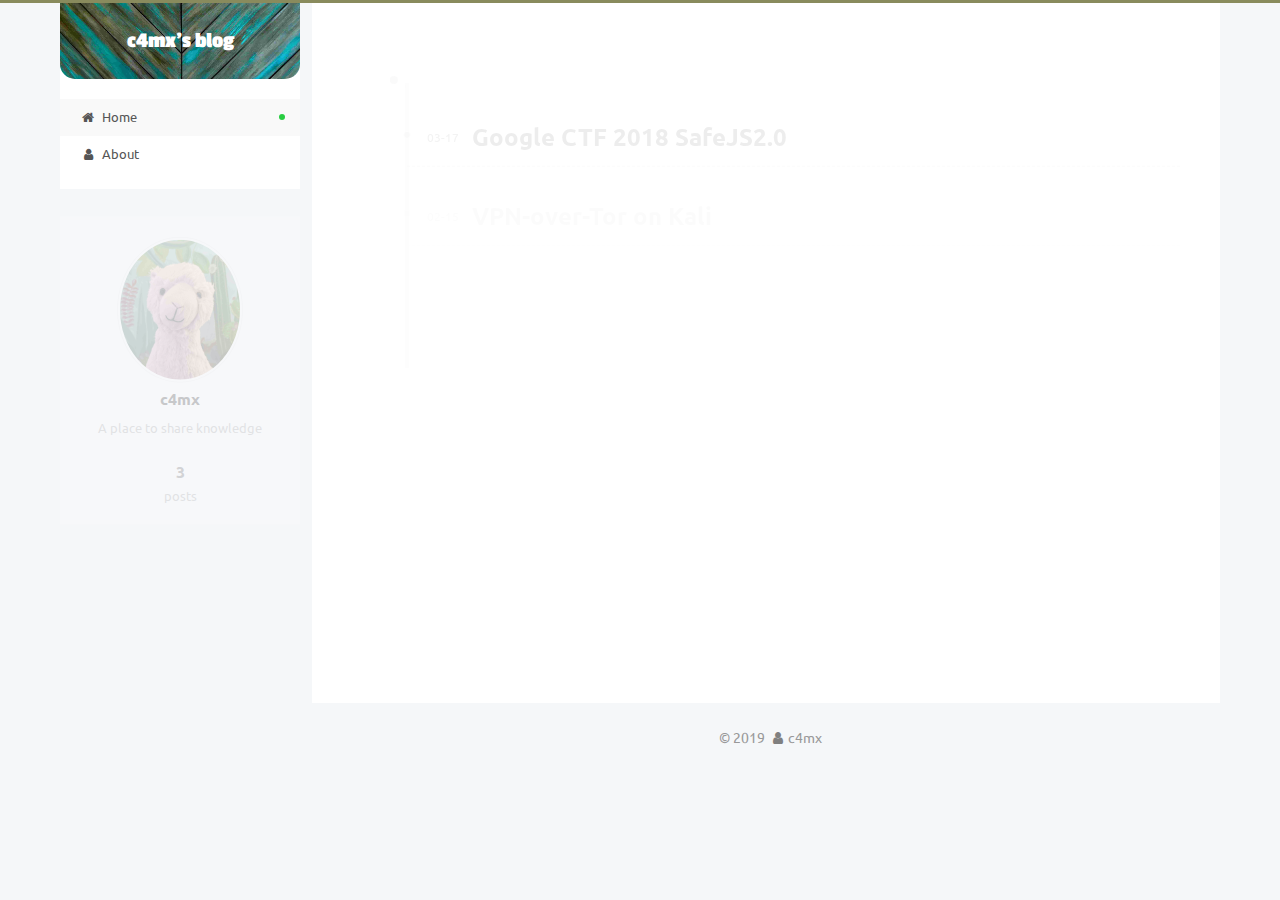
<file: index.html>
<!DOCTYPE html><html class="theme-next pisces use-motion"><head><meta name="generator" content="Hexo 3.8.0"><meta charset="UTF-8"><meta http-equiv="X-UA-Compatible" content="IE=edge"><meta name="viewport" content="width=device-width,initial-scale=1,maximum-scale=2"><meta name="theme-color" content="#222"><link rel="stylesheet" href="//fonts.googleapis.com/css?family=Ubuntu:300,300italic,400,400italic,700,700italic|Ubuntu:300,300italic,400,400italic,700,700italic|Rubik:300,300italic,400,400italic,700,700italic|Passion one:300,300italic,400,400italic,700,700italic&subset=latin,latin-ext"><link rel="stylesheet" href="/lib/font-awesome/css/font-awesome.min.css?v=4.6.2"><link rel="stylesheet" href="/css/main.css?v=7.0.0"><link rel="apple-touch-icon" sizes="180x180" href="/images/apple-touch-icon.png?v=7.0.0"><link rel="icon" type="image/png" sizes="32x32" href="/images/favicon-32x32.png?v=7.0.0"><link rel="icon" type="image/png" sizes="16x16" href="/images/favicon-16x16.png?v=7.0.0"><link rel="mask-icon" href="/images/safari-pinned-tab.svg?v=7.0.0" color="#222"><script id="hexo.configurations">var NexT=window.NexT||{},CONFIG={root:"/",scheme:"Pisces",version:"7.0.0",sidebar:{position:"left",display:"hide",offset:12,b2t:!1,scrollpercent:!1,onmobile:!1},fancybox:!1,fastclick:!1,lazyload:!1,tabs:!0,motion:{enable:!0,async:!1,transition:{post_block:"fadeIn",post_header:"slideDownIn",post_body:"slideDownIn",coll_header:"slideLeftIn",sidebar:"slideUpIn"}},algolia:{applicationID:"",apiKey:"",indexName:"",hits:{per_page:10},labels:{input_placeholder:"Search for Posts",hits_empty:"We didn't find any results for the search: ${query}",hits_stats:"${hits} results found in ${time} ms"}}}</script><meta name="description" content="A place to share knowledge"><meta property="og:type" content="website"><meta property="og:title" content="c4mx&#39;s blog"><meta property="og:url" content="https://c4mx.me/index.html"><meta property="og:site_name" content="c4mx&#39;s blog"><meta property="og:description" content="A place to share knowledge"><meta property="og:locale" content="default"><meta name="twitter:card" content="summary"><meta name="twitter:title" content="c4mx&#39;s blog"><meta name="twitter:description" content="A place to share knowledge"><link rel="canonical" href="https://c4mx.me/"><script id="page.configurations">CONFIG.page={sidebar:""}</script><title>c4mx's blog</title><script async src="//www.googletagmanager.com/gtag/js?id=UA-134159940-1"></script><script>function gtag(){dataLayer.push(arguments)}window.dataLayer=window.dataLayer||[],gtag("js",new Date),gtag("config","UA-134159940-1")</script><noscript><style>.sidebar-inner,.use-motion .brand,.use-motion .collection-title,.use-motion .comments,.use-motion .menu-item,.use-motion .motion-element,.use-motion .pagination,.use-motion .post-block,.use-motion .post-body,.use-motion .post-header{opacity:initial}.use-motion .logo,.use-motion .site-subtitle,.use-motion .site-title{opacity:initial;top:initial}.use-motion .logo-line-before i{left:initial}.use-motion .logo-line-after i{right:initial}</style></noscript></head><body itemscope itemtype="http://schema.org/WebPage" lang="default"><div class="container sidebar-position-left page-home"><div class="headband"></div><header id="header" class="header" itemscope itemtype="http://schema.org/WPHeader"><div class="header-inner"><div class="site-brand-wrapper"><div class="site-meta custom-logo"><div class="custom-logo-site-title"><a href="/" class="brand" rel="start"><span class="logo-line-before"><i></i></span> <span class="site-title">c4mx's blog</span> <span class="logo-line-after"><i></i></span></a></div></div><div class="site-nav-toggle"><button aria-label="Toggle navigation bar"><span class="btn-bar"></span> <span class="btn-bar"></span> <span class="btn-bar"></span></button></div></div><nav class="site-nav"><ul id="menu" class="menu"><li class="menu-item menu-item-home menu-item-active"><a href="/" rel="section"><i class="menu-item-icon fa fa-fw fa-home"></i><br>Home</a></li><li class="menu-item menu-item-about"><a href="/about/" rel="section"><i class="menu-item-icon fa fa-fw fa-user"></i><br>About</a></li></ul></nav></div></header><main id="main" class="main"><div class="main-inner"><div class="content-wrap"><div id="content" class="content"><div class="post-block archive"><div id="posts" class="posts-collapse"><span class="archive-move-on"></span><div class="collection-title"><h1 class="archive-year" id="archive-year-2019">2019</h1></div><article class="post post-type-normal" itemscope itemtype="http://schema.org/Article"><header class="post-header"><h2 class="post-title"><a class="post-title-link" href="/2019/03/17/Google-CTF-2018-SafeJS2-0/" itemprop="url"><span itemprop="name">Google CTF 2018 SafeJS2.0</span></a></h2><div class="post-meta"><time class="post-time" itemprop="dateCreated" datetime="2019-03-17T20:48:06+01:00" content="2019-03-17">03-17</time></div><div class="post-body" itemprop="articleBody"><div class="post-tags"></div></div></header></article><article class="post post-type-normal" itemscope itemtype="http://schema.org/Article"><header class="post-header"><h2 class="post-title"><a class="post-title-link" href="/2019/02/15/VPN-over-Tor-on-Kali/" itemprop="url"><span itemprop="name">VPN-over-Tor on Kali</span></a></h2><div class="post-meta"><time class="post-time" itemprop="dateCreated" datetime="2019-02-15T11:41:57+01:00" content="2019-02-15">02-15</time></div><div class="post-body" itemprop="articleBody"><div class="post-tags"></div></div></header></article><article class="post post-type-normal" itemscope itemtype="http://schema.org/Article"><header class="post-header"><h2 class="post-title"><a class="post-title-link" href="/2019/02/08/My-blog-is-born/" itemprop="url"><span itemprop="name">My new blog is born ！</span></a></h2><div class="post-meta"><time class="post-time" itemprop="dateCreated" datetime="2019-02-08T22:49:59+01:00" content="2019-02-08">02-08</time></div><div class="post-body" itemprop="articleBody"><div class="post-tags"></div></div></header></article></div></div></div></div><div class="sidebar-toggle"><div class="sidebar-toggle-line-wrap"><span class="sidebar-toggle-line sidebar-toggle-line-first"></span> <span class="sidebar-toggle-line sidebar-toggle-line-middle"></span> <span class="sidebar-toggle-line sidebar-toggle-line-last"></span></div></div><aside id="sidebar" class="sidebar"><div class="sidebar-inner"><div class="site-overview-wrap sidebar-panel sidebar-panel-active"><div class="site-overview"><div class="site-author motion-element" itemprop="author" itemscope itemtype="http://schema.org/Person"><img class="site-author-image" itemprop="image" src="/images/caocao.jpg" alt="c4mx"><p class="site-author-name" itemprop="name">c4mx</p><p class="site-description motion-element" itemprop="description">A place to share knowledge</p></div><nav class="site-state motion-element"><div class="site-state-item site-state-posts"><a href="/"><span class="site-state-item-count">3</span> <span class="site-state-item-name">posts</span></a></div></nav></div></div></div></aside></div></main><footer id="footer" class="footer"><div class="footer-inner"><div class="copyright">&copy; <span itemprop="copyrightYear">2019</span> <span class="with-love" id="animate"><i class="fa fa-user"></i> </span><span class="author" itemprop="copyrightHolder">c4mx</span></div></div></footer><div class="back-to-top"><i class="fa fa-arrow-up"></i></div></div><script>"[object Function]"!==Object.prototype.toString.call(window.Promise)&&(window.Promise=null)</script><script src="/lib/jquery/index.js?v=2.1.3"></script><script src="/lib/velocity/velocity.min.js?v=1.2.1"></script><script src="/lib/velocity/velocity.ui.min.js?v=1.2.1"></script><script src="/js/src/utils.js?v=7.0.0"></script><script src="/js/src/motion.js?v=7.0.0"></script><script src="/js/src/affix.js?v=7.0.0"></script><script src="/js/src/schemes/pisces.js?v=7.0.0"></script><script src="/js/src/bootstrap.js?v=7.0.0"></script></body></html>
</file>
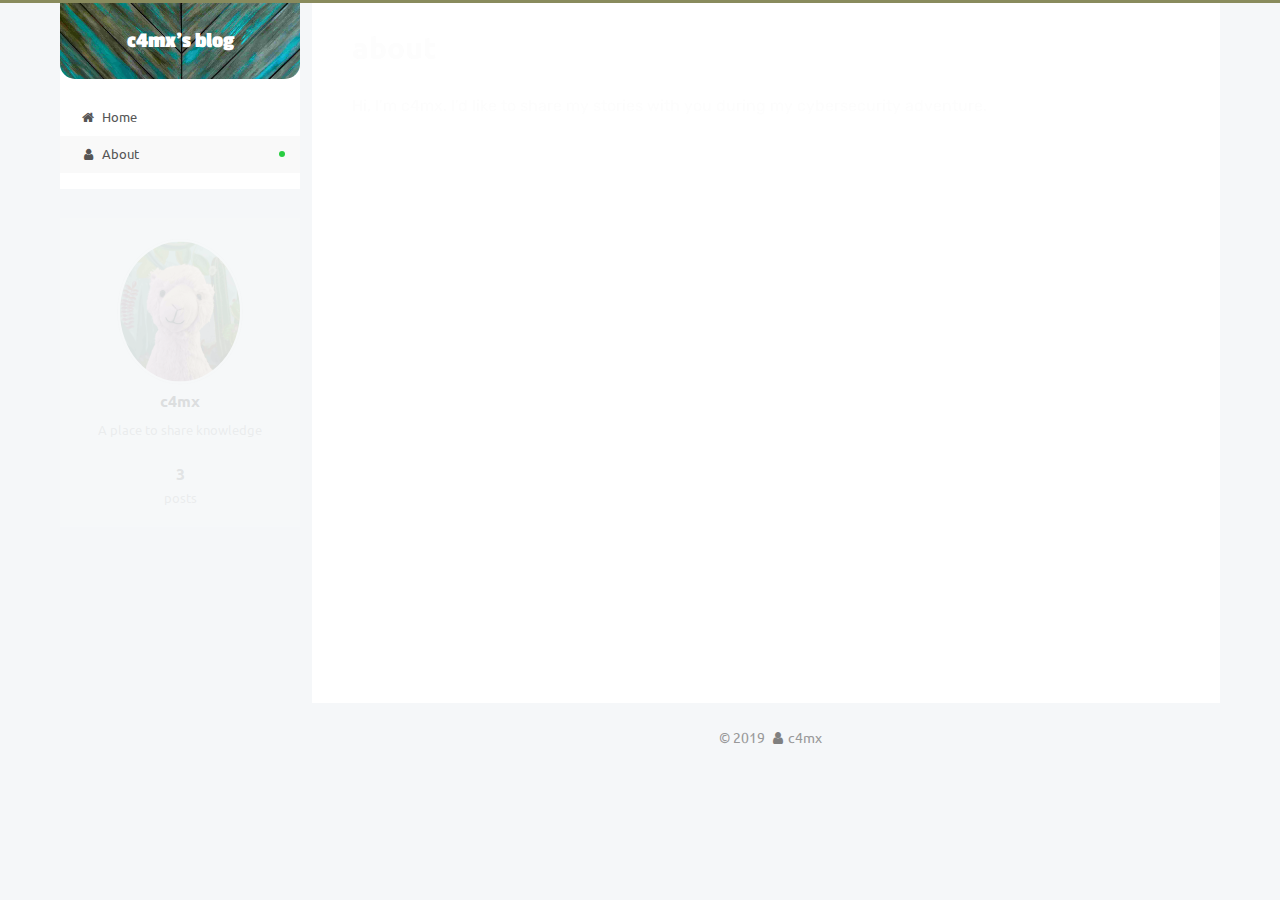
<file: about/index.html>
<!DOCTYPE html><html class="theme-next pisces use-motion"><head><meta name="generator" content="Hexo 3.8.0"><meta charset="UTF-8"><meta http-equiv="X-UA-Compatible" content="IE=edge"><meta name="viewport" content="width=device-width,initial-scale=1,maximum-scale=2"><meta name="theme-color" content="#222"><link rel="stylesheet" href="//fonts.googleapis.com/css?family=Ubuntu:300,300italic,400,400italic,700,700italic|Ubuntu:300,300italic,400,400italic,700,700italic|Rubik:300,300italic,400,400italic,700,700italic|Passion one:300,300italic,400,400italic,700,700italic&subset=latin,latin-ext"><link rel="stylesheet" href="/lib/font-awesome/css/font-awesome.min.css?v=4.6.2"><link rel="stylesheet" href="/css/main.css?v=7.0.0"><link rel="apple-touch-icon" sizes="180x180" href="/images/apple-touch-icon.png?v=7.0.0"><link rel="icon" type="image/png" sizes="32x32" href="/images/favicon-32x32.png?v=7.0.0"><link rel="icon" type="image/png" sizes="16x16" href="/images/favicon-16x16.png?v=7.0.0"><link rel="mask-icon" href="/images/safari-pinned-tab.svg?v=7.0.0" color="#222"><script id="hexo.configurations">var NexT=window.NexT||{},CONFIG={root:"/",scheme:"Pisces",version:"7.0.0",sidebar:{position:"left",display:"hide",offset:12,b2t:!1,scrollpercent:!1,onmobile:!1},fancybox:!1,fastclick:!1,lazyload:!1,tabs:!0,motion:{enable:!0,async:!1,transition:{post_block:"fadeIn",post_header:"slideDownIn",post_body:"slideDownIn",coll_header:"slideLeftIn",sidebar:"slideUpIn"}},algolia:{applicationID:"",apiKey:"",indexName:"",hits:{per_page:10},labels:{input_placeholder:"Search for Posts",hits_empty:"We didn't find any results for the search: ${query}",hits_stats:"${hits} results found in ${time} ms"}}}</script><meta name="description" content="Hi, I’m c4mx. I’d like to share my stories with you during my cybersecurity adventure."><meta property="og:type" content="website"><meta property="og:title" content="about"><meta property="og:url" content="https://c4mx.me/about/index.html"><meta property="og:site_name" content="c4mx&#39;s blog"><meta property="og:description" content="Hi, I’m c4mx. I’d like to share my stories with you during my cybersecurity adventure."><meta property="og:locale" content="default"><meta property="og:updated_time" content="2019-02-10T12:50:31.760Z"><meta name="twitter:card" content="summary"><meta name="twitter:title" content="about"><meta name="twitter:description" content="Hi, I’m c4mx. I’d like to share my stories with you during my cybersecurity adventure."><link rel="canonical" href="https://c4mx.me/about/"><script id="page.configurations">CONFIG.page={sidebar:""}</script><title>about | c4mx's blog</title><script async src="//www.googletagmanager.com/gtag/js?id=UA-134159940-1"></script><script>function gtag(){dataLayer.push(arguments)}window.dataLayer=window.dataLayer||[],gtag("js",new Date),gtag("config","UA-134159940-1")</script><noscript><style>.sidebar-inner,.use-motion .brand,.use-motion .collection-title,.use-motion .comments,.use-motion .menu-item,.use-motion .motion-element,.use-motion .pagination,.use-motion .post-block,.use-motion .post-body,.use-motion .post-header{opacity:initial}.use-motion .logo,.use-motion .site-subtitle,.use-motion .site-title{opacity:initial;top:initial}.use-motion .logo-line-before i{left:initial}.use-motion .logo-line-after i{right:initial}</style></noscript></head><body itemscope itemtype="http://schema.org/WebPage" lang="default"><div class="container sidebar-position-left page-post-detail"><div class="headband"></div><header id="header" class="header" itemscope itemtype="http://schema.org/WPHeader"><div class="header-inner"><div class="site-brand-wrapper"><div class="site-meta custom-logo"><div class="custom-logo-site-title"><a href="/" class="brand" rel="start"><span class="logo-line-before"><i></i></span> <span class="site-title">c4mx's blog</span> <span class="logo-line-after"><i></i></span></a></div></div><div class="site-nav-toggle"><button aria-label="Toggle navigation bar"><span class="btn-bar"></span> <span class="btn-bar"></span> <span class="btn-bar"></span></button></div></div><nav class="site-nav"><ul id="menu" class="menu"><li class="menu-item menu-item-home"><a href="/" rel="section"><i class="menu-item-icon fa fa-fw fa-home"></i><br>Home</a></li><li class="menu-item menu-item-about menu-item-active"><a href="/about/" rel="section"><i class="menu-item-icon fa fa-fw fa-user"></i><br>About</a></li></ul></nav></div></header><main id="main" class="main"><div class="main-inner"><div class="content-wrap"><div id="content" class="content"><div id="posts" class="posts-expand"><div class="post-block page"><header class="post-header"><h1 class="post-title" itemprop="name headline">about</h1><div class="post-meta"></div></header><div class="post-body"><p>Hi, I’m c4mx. I’d like to share my stories with you during my cybersecurity adventure.</p></div></div></div></div></div><div class="sidebar-toggle"><div class="sidebar-toggle-line-wrap"><span class="sidebar-toggle-line sidebar-toggle-line-first"></span> <span class="sidebar-toggle-line sidebar-toggle-line-middle"></span> <span class="sidebar-toggle-line sidebar-toggle-line-last"></span></div></div><aside id="sidebar" class="sidebar"><div class="sidebar-inner"><div class="site-overview-wrap sidebar-panel sidebar-panel-active"><div class="site-overview"><div class="site-author motion-element" itemprop="author" itemscope itemtype="http://schema.org/Person"><img class="site-author-image" itemprop="image" src="/images/caocao.jpg" alt="c4mx"><p class="site-author-name" itemprop="name">c4mx</p><p class="site-description motion-element" itemprop="description">A place to share knowledge</p></div><nav class="site-state motion-element"><div class="site-state-item site-state-posts"><a href="/"><span class="site-state-item-count">3</span> <span class="site-state-item-name">posts</span></a></div></nav></div></div></div></aside></div></main><footer id="footer" class="footer"><div class="footer-inner"><div class="copyright">&copy; <span itemprop="copyrightYear">2019</span> <span class="with-love" id="animate"><i class="fa fa-user"></i> </span><span class="author" itemprop="copyrightHolder">c4mx</span></div></div></footer><div class="back-to-top"><i class="fa fa-arrow-up"></i></div></div><script>"[object Function]"!==Object.prototype.toString.call(window.Promise)&&(window.Promise=null)</script><script src="/lib/jquery/index.js?v=2.1.3"></script><script src="/lib/velocity/velocity.min.js?v=1.2.1"></script><script src="/lib/velocity/velocity.ui.min.js?v=1.2.1"></script><script src="/js/src/utils.js?v=7.0.0"></script><script src="/js/src/motion.js?v=7.0.0"></script><script src="/js/src/affix.js?v=7.0.0"></script><script src="/js/src/schemes/pisces.js?v=7.0.0"></script><script src="/js/src/scrollspy.js?v=7.0.0"></script><script src="/js/src/post-details.js?v=7.0.0"></script><script src="/js/src/bootstrap.js?v=7.0.0"></script></body></html>
</file>
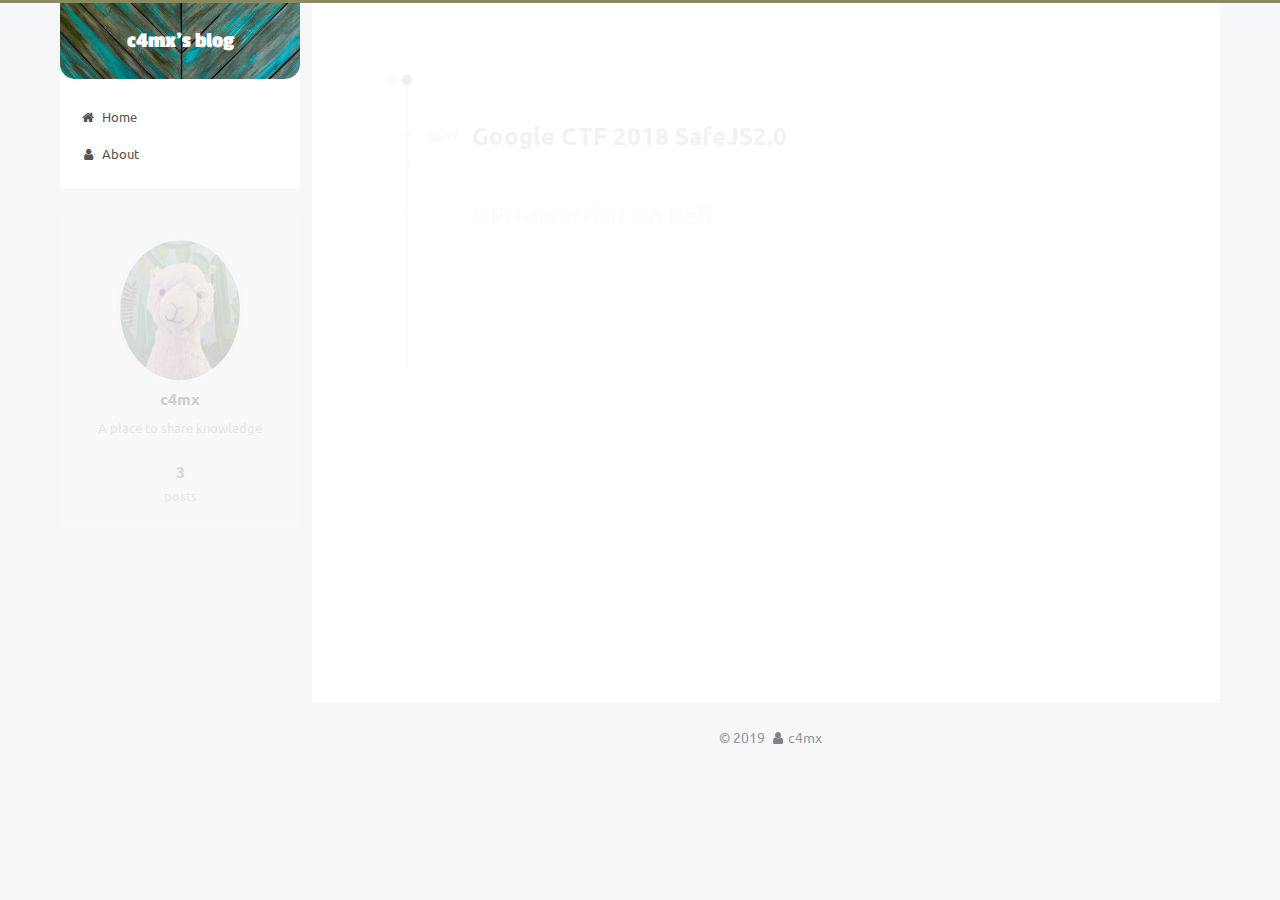
<file: archives/index.html>
<!DOCTYPE html><html class="theme-next pisces use-motion"><head><meta name="generator" content="Hexo 3.8.0"><meta charset="UTF-8"><meta http-equiv="X-UA-Compatible" content="IE=edge"><meta name="viewport" content="width=device-width,initial-scale=1,maximum-scale=2"><meta name="theme-color" content="#222"><link rel="stylesheet" href="//fonts.googleapis.com/css?family=Ubuntu:300,300italic,400,400italic,700,700italic|Ubuntu:300,300italic,400,400italic,700,700italic|Rubik:300,300italic,400,400italic,700,700italic|Passion one:300,300italic,400,400italic,700,700italic&subset=latin,latin-ext"><link rel="stylesheet" href="/lib/font-awesome/css/font-awesome.min.css?v=4.6.2"><link rel="stylesheet" href="/css/main.css?v=7.0.0"><link rel="apple-touch-icon" sizes="180x180" href="/images/apple-touch-icon.png?v=7.0.0"><link rel="icon" type="image/png" sizes="32x32" href="/images/favicon-32x32.png?v=7.0.0"><link rel="icon" type="image/png" sizes="16x16" href="/images/favicon-16x16.png?v=7.0.0"><link rel="mask-icon" href="/images/safari-pinned-tab.svg?v=7.0.0" color="#222"><script id="hexo.configurations">var NexT=window.NexT||{},CONFIG={root:"/",scheme:"Pisces",version:"7.0.0",sidebar:{position:"left",display:"hide",offset:12,b2t:!1,scrollpercent:!1,onmobile:!1},fancybox:!1,fastclick:!1,lazyload:!1,tabs:!0,motion:{enable:!0,async:!1,transition:{post_block:"fadeIn",post_header:"slideDownIn",post_body:"slideDownIn",coll_header:"slideLeftIn",sidebar:"slideUpIn"}},algolia:{applicationID:"",apiKey:"",indexName:"",hits:{per_page:10},labels:{input_placeholder:"Search for Posts",hits_empty:"We didn't find any results for the search: ${query}",hits_stats:"${hits} results found in ${time} ms"}}}</script><meta name="description" content="A place to share knowledge"><meta property="og:type" content="website"><meta property="og:title" content="c4mx&#39;s blog"><meta property="og:url" content="https://c4mx.me/archives/index.html"><meta property="og:site_name" content="c4mx&#39;s blog"><meta property="og:description" content="A place to share knowledge"><meta property="og:locale" content="default"><meta name="twitter:card" content="summary"><meta name="twitter:title" content="c4mx&#39;s blog"><meta name="twitter:description" content="A place to share knowledge"><link rel="canonical" href="https://c4mx.me/archives/"><script id="page.configurations">CONFIG.page={sidebar:""}</script><title>Archive | c4mx's blog</title><script async src="//www.googletagmanager.com/gtag/js?id=UA-134159940-1"></script><script>function gtag(){dataLayer.push(arguments)}window.dataLayer=window.dataLayer||[],gtag("js",new Date),gtag("config","UA-134159940-1")</script><noscript><style>.sidebar-inner,.use-motion .brand,.use-motion .collection-title,.use-motion .comments,.use-motion .menu-item,.use-motion .motion-element,.use-motion .pagination,.use-motion .post-block,.use-motion .post-body,.use-motion .post-header{opacity:initial}.use-motion .logo,.use-motion .site-subtitle,.use-motion .site-title{opacity:initial;top:initial}.use-motion .logo-line-before i{left:initial}.use-motion .logo-line-after i{right:initial}</style></noscript></head><body itemscope itemtype="http://schema.org/WebPage" lang="default"><div class="container sidebar-position-left page-archive"><div class="headband"></div><header id="header" class="header" itemscope itemtype="http://schema.org/WPHeader"><div class="header-inner"><div class="site-brand-wrapper"><div class="site-meta custom-logo"><div class="custom-logo-site-title"><a href="/" class="brand" rel="start"><span class="logo-line-before"><i></i></span> <span class="site-title">c4mx's blog</span> <span class="logo-line-after"><i></i></span></a></div></div><div class="site-nav-toggle"><button aria-label="Toggle navigation bar"><span class="btn-bar"></span> <span class="btn-bar"></span> <span class="btn-bar"></span></button></div></div><nav class="site-nav"><ul id="menu" class="menu"><li class="menu-item menu-item-home"><a href="/" rel="section"><i class="menu-item-icon fa fa-fw fa-home"></i><br>Home</a></li><li class="menu-item menu-item-about"><a href="/about/" rel="section"><i class="menu-item-icon fa fa-fw fa-user"></i><br>About</a></li></ul></nav></div></header><main id="main" class="main"><div class="main-inner"><div class="content-wrap"><div id="content" class="content"><div class="post-block archive"><div id="posts" class="posts-collapse"><span class="archive-move-on"></span><div class="collection-title"><h1 class="archive-year" id="archive-year-2019">2019</h1></div><article class="post post-type-normal" itemscope itemtype="http://schema.org/Article"><header class="post-header"><h2 class="post-title"><a class="post-title-link" href="/2019/03/17/Google-CTF-2018-SafeJS2-0/" itemprop="url"><span itemprop="name">Google CTF 2018 SafeJS2.0</span></a></h2><div class="post-meta"><time class="post-time" itemprop="dateCreated" datetime="2019-03-17T20:48:06+01:00" content="2019-03-17">03-17</time></div><div class="post-body" itemprop="articleBody"><div class="post-tags"></div></div></header></article><article class="post post-type-normal" itemscope itemtype="http://schema.org/Article"><header class="post-header"><h2 class="post-title"><a class="post-title-link" href="/2019/02/15/VPN-over-Tor-on-Kali/" itemprop="url"><span itemprop="name">VPN-over-Tor on Kali</span></a></h2><div class="post-meta"><time class="post-time" itemprop="dateCreated" datetime="2019-02-15T11:41:57+01:00" content="2019-02-15">02-15</time></div><div class="post-body" itemprop="articleBody"><div class="post-tags"></div></div></header></article><article class="post post-type-normal" itemscope itemtype="http://schema.org/Article"><header class="post-header"><h2 class="post-title"><a class="post-title-link" href="/2019/02/08/My-blog-is-born/" itemprop="url"><span itemprop="name">My new blog is born ！</span></a></h2><div class="post-meta"><time class="post-time" itemprop="dateCreated" datetime="2019-02-08T22:49:59+01:00" content="2019-02-08">02-08</time></div><div class="post-body" itemprop="articleBody"><div class="post-tags"></div></div></header></article></div></div></div></div><div class="sidebar-toggle"><div class="sidebar-toggle-line-wrap"><span class="sidebar-toggle-line sidebar-toggle-line-first"></span> <span class="sidebar-toggle-line sidebar-toggle-line-middle"></span> <span class="sidebar-toggle-line sidebar-toggle-line-last"></span></div></div><aside id="sidebar" class="sidebar"><div class="sidebar-inner"><div class="site-overview-wrap sidebar-panel sidebar-panel-active"><div class="site-overview"><div class="site-author motion-element" itemprop="author" itemscope itemtype="http://schema.org/Person"><img class="site-author-image" itemprop="image" src="/images/caocao.jpg" alt="c4mx"><p class="site-author-name" itemprop="name">c4mx</p><p class="site-description motion-element" itemprop="description">A place to share knowledge</p></div><nav class="site-state motion-element"><div class="site-state-item site-state-posts"><a href="/"><span class="site-state-item-count">3</span> <span class="site-state-item-name">posts</span></a></div></nav></div></div></div></aside></div></main><footer id="footer" class="footer"><div class="footer-inner"><div class="copyright">&copy; <span itemprop="copyrightYear">2019</span> <span class="with-love" id="animate"><i class="fa fa-user"></i> </span><span class="author" itemprop="copyrightHolder">c4mx</span></div></div></footer><div class="back-to-top"><i class="fa fa-arrow-up"></i></div></div><script>"[object Function]"!==Object.prototype.toString.call(window.Promise)&&(window.Promise=null)</script><script src="/lib/jquery/index.js?v=2.1.3"></script><script src="/lib/velocity/velocity.min.js?v=1.2.1"></script><script src="/lib/velocity/velocity.ui.min.js?v=1.2.1"></script><script src="/js/src/utils.js?v=7.0.0"></script><script src="/js/src/motion.js?v=7.0.0"></script><script src="/js/src/affix.js?v=7.0.0"></script><script src="/js/src/schemes/pisces.js?v=7.0.0"></script><script src="/js/src/bootstrap.js?v=7.0.0"></script></body></html>
</file>
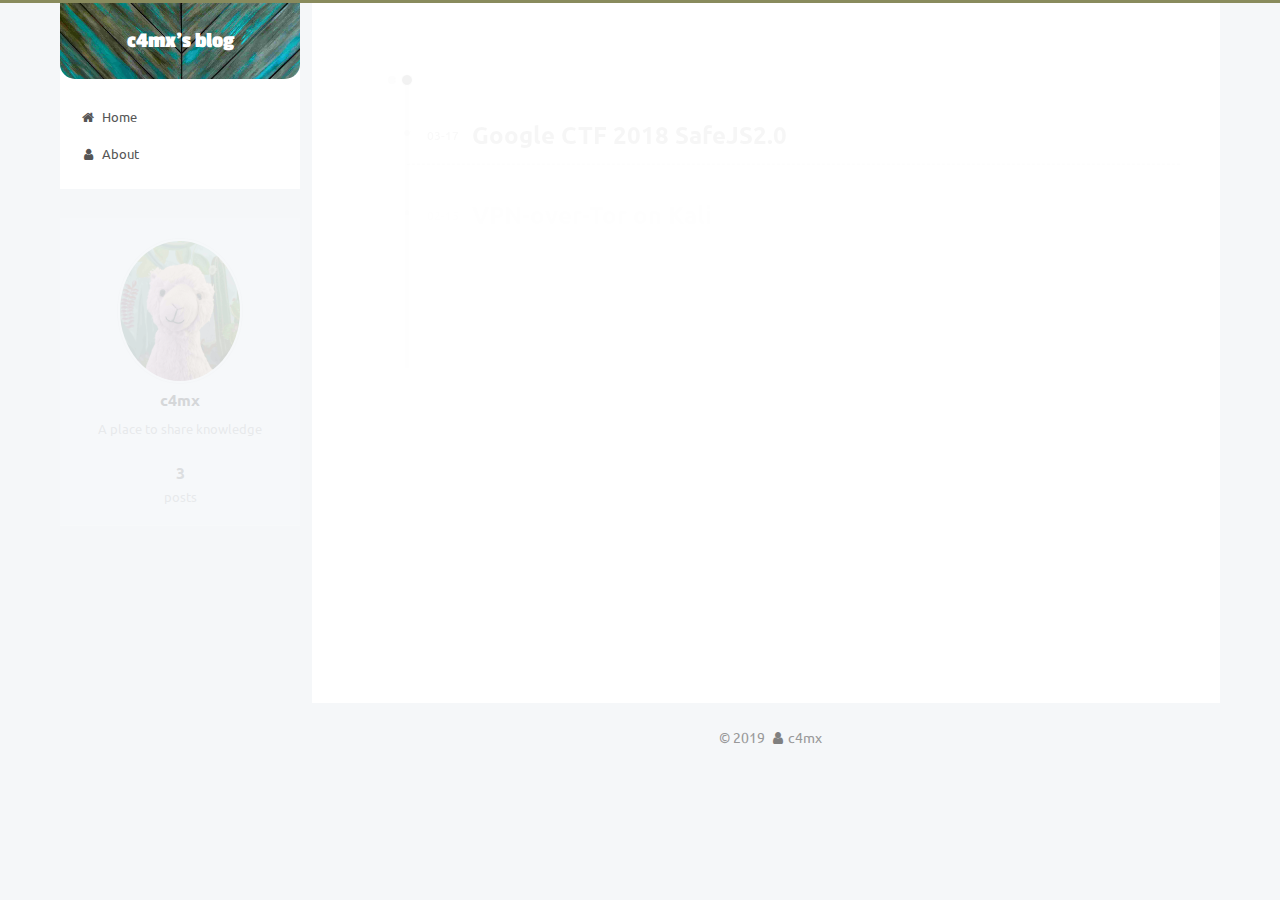
<file: archives/2019/index.html>
<!DOCTYPE html><html class="theme-next pisces use-motion"><head><meta name="generator" content="Hexo 3.8.0"><meta charset="UTF-8"><meta http-equiv="X-UA-Compatible" content="IE=edge"><meta name="viewport" content="width=device-width,initial-scale=1,maximum-scale=2"><meta name="theme-color" content="#222"><link rel="stylesheet" href="//fonts.googleapis.com/css?family=Ubuntu:300,300italic,400,400italic,700,700italic|Ubuntu:300,300italic,400,400italic,700,700italic|Rubik:300,300italic,400,400italic,700,700italic|Passion one:300,300italic,400,400italic,700,700italic&subset=latin,latin-ext"><link rel="stylesheet" href="/lib/font-awesome/css/font-awesome.min.css?v=4.6.2"><link rel="stylesheet" href="/css/main.css?v=7.0.0"><link rel="apple-touch-icon" sizes="180x180" href="/images/apple-touch-icon.png?v=7.0.0"><link rel="icon" type="image/png" sizes="32x32" href="/images/favicon-32x32.png?v=7.0.0"><link rel="icon" type="image/png" sizes="16x16" href="/images/favicon-16x16.png?v=7.0.0"><link rel="mask-icon" href="/images/safari-pinned-tab.svg?v=7.0.0" color="#222"><script id="hexo.configurations">var NexT=window.NexT||{},CONFIG={root:"/",scheme:"Pisces",version:"7.0.0",sidebar:{position:"left",display:"hide",offset:12,b2t:!1,scrollpercent:!1,onmobile:!1},fancybox:!1,fastclick:!1,lazyload:!1,tabs:!0,motion:{enable:!0,async:!1,transition:{post_block:"fadeIn",post_header:"slideDownIn",post_body:"slideDownIn",coll_header:"slideLeftIn",sidebar:"slideUpIn"}},algolia:{applicationID:"",apiKey:"",indexName:"",hits:{per_page:10},labels:{input_placeholder:"Search for Posts",hits_empty:"We didn't find any results for the search: ${query}",hits_stats:"${hits} results found in ${time} ms"}}}</script><meta name="description" content="A place to share knowledge"><meta property="og:type" content="website"><meta property="og:title" content="c4mx&#39;s blog"><meta property="og:url" content="https://c4mx.me/archives/2019/index.html"><meta property="og:site_name" content="c4mx&#39;s blog"><meta property="og:description" content="A place to share knowledge"><meta property="og:locale" content="default"><meta name="twitter:card" content="summary"><meta name="twitter:title" content="c4mx&#39;s blog"><meta name="twitter:description" content="A place to share knowledge"><link rel="canonical" href="https://c4mx.me/archives/2019/"><script id="page.configurations">CONFIG.page={sidebar:""}</script><title>Archive | c4mx's blog</title><script async src="//www.googletagmanager.com/gtag/js?id=UA-134159940-1"></script><script>function gtag(){dataLayer.push(arguments)}window.dataLayer=window.dataLayer||[],gtag("js",new Date),gtag("config","UA-134159940-1")</script><noscript><style>.sidebar-inner,.use-motion .brand,.use-motion .collection-title,.use-motion .comments,.use-motion .menu-item,.use-motion .motion-element,.use-motion .pagination,.use-motion .post-block,.use-motion .post-body,.use-motion .post-header{opacity:initial}.use-motion .logo,.use-motion .site-subtitle,.use-motion .site-title{opacity:initial;top:initial}.use-motion .logo-line-before i{left:initial}.use-motion .logo-line-after i{right:initial}</style></noscript></head><body itemscope itemtype="http://schema.org/WebPage" lang="default"><div class="container sidebar-position-left page-archive"><div class="headband"></div><header id="header" class="header" itemscope itemtype="http://schema.org/WPHeader"><div class="header-inner"><div class="site-brand-wrapper"><div class="site-meta custom-logo"><div class="custom-logo-site-title"><a href="/" class="brand" rel="start"><span class="logo-line-before"><i></i></span> <span class="site-title">c4mx's blog</span> <span class="logo-line-after"><i></i></span></a></div></div><div class="site-nav-toggle"><button aria-label="Toggle navigation bar"><span class="btn-bar"></span> <span class="btn-bar"></span> <span class="btn-bar"></span></button></div></div><nav class="site-nav"><ul id="menu" class="menu"><li class="menu-item menu-item-home"><a href="/" rel="section"><i class="menu-item-icon fa fa-fw fa-home"></i><br>Home</a></li><li class="menu-item menu-item-about"><a href="/about/" rel="section"><i class="menu-item-icon fa fa-fw fa-user"></i><br>About</a></li></ul></nav></div></header><main id="main" class="main"><div class="main-inner"><div class="content-wrap"><div id="content" class="content"><div class="post-block archive"><div id="posts" class="posts-collapse"><span class="archive-move-on"></span><div class="collection-title"><h1 class="archive-year" id="archive-year-2019">2019</h1></div><article class="post post-type-normal" itemscope itemtype="http://schema.org/Article"><header class="post-header"><h2 class="post-title"><a class="post-title-link" href="/2019/03/17/Google-CTF-2018-SafeJS2-0/" itemprop="url"><span itemprop="name">Google CTF 2018 SafeJS2.0</span></a></h2><div class="post-meta"><time class="post-time" itemprop="dateCreated" datetime="2019-03-17T20:48:06+01:00" content="2019-03-17">03-17</time></div><div class="post-body" itemprop="articleBody"><div class="post-tags"></div></div></header></article><article class="post post-type-normal" itemscope itemtype="http://schema.org/Article"><header class="post-header"><h2 class="post-title"><a class="post-title-link" href="/2019/02/15/VPN-over-Tor-on-Kali/" itemprop="url"><span itemprop="name">VPN-over-Tor on Kali</span></a></h2><div class="post-meta"><time class="post-time" itemprop="dateCreated" datetime="2019-02-15T11:41:57+01:00" content="2019-02-15">02-15</time></div><div class="post-body" itemprop="articleBody"><div class="post-tags"></div></div></header></article><article class="post post-type-normal" itemscope itemtype="http://schema.org/Article"><header class="post-header"><h2 class="post-title"><a class="post-title-link" href="/2019/02/08/My-blog-is-born/" itemprop="url"><span itemprop="name">My new blog is born ！</span></a></h2><div class="post-meta"><time class="post-time" itemprop="dateCreated" datetime="2019-02-08T22:49:59+01:00" content="2019-02-08">02-08</time></div><div class="post-body" itemprop="articleBody"><div class="post-tags"></div></div></header></article></div></div></div></div><div class="sidebar-toggle"><div class="sidebar-toggle-line-wrap"><span class="sidebar-toggle-line sidebar-toggle-line-first"></span> <span class="sidebar-toggle-line sidebar-toggle-line-middle"></span> <span class="sidebar-toggle-line sidebar-toggle-line-last"></span></div></div><aside id="sidebar" class="sidebar"><div class="sidebar-inner"><div class="site-overview-wrap sidebar-panel sidebar-panel-active"><div class="site-overview"><div class="site-author motion-element" itemprop="author" itemscope itemtype="http://schema.org/Person"><img class="site-author-image" itemprop="image" src="/images/caocao.jpg" alt="c4mx"><p class="site-author-name" itemprop="name">c4mx</p><p class="site-description motion-element" itemprop="description">A place to share knowledge</p></div><nav class="site-state motion-element"><div class="site-state-item site-state-posts"><a href="/"><span class="site-state-item-count">3</span> <span class="site-state-item-name">posts</span></a></div></nav></div></div></div></aside></div></main><footer id="footer" class="footer"><div class="footer-inner"><div class="copyright">&copy; <span itemprop="copyrightYear">2019</span> <span class="with-love" id="animate"><i class="fa fa-user"></i> </span><span class="author" itemprop="copyrightHolder">c4mx</span></div></div></footer><div class="back-to-top"><i class="fa fa-arrow-up"></i></div></div><script>"[object Function]"!==Object.prototype.toString.call(window.Promise)&&(window.Promise=null)</script><script src="/lib/jquery/index.js?v=2.1.3"></script><script src="/lib/velocity/velocity.min.js?v=1.2.1"></script><script src="/lib/velocity/velocity.ui.min.js?v=1.2.1"></script><script src="/js/src/utils.js?v=7.0.0"></script><script src="/js/src/motion.js?v=7.0.0"></script><script src="/js/src/affix.js?v=7.0.0"></script><script src="/js/src/schemes/pisces.js?v=7.0.0"></script><script src="/js/src/bootstrap.js?v=7.0.0"></script></body></html>
</file>
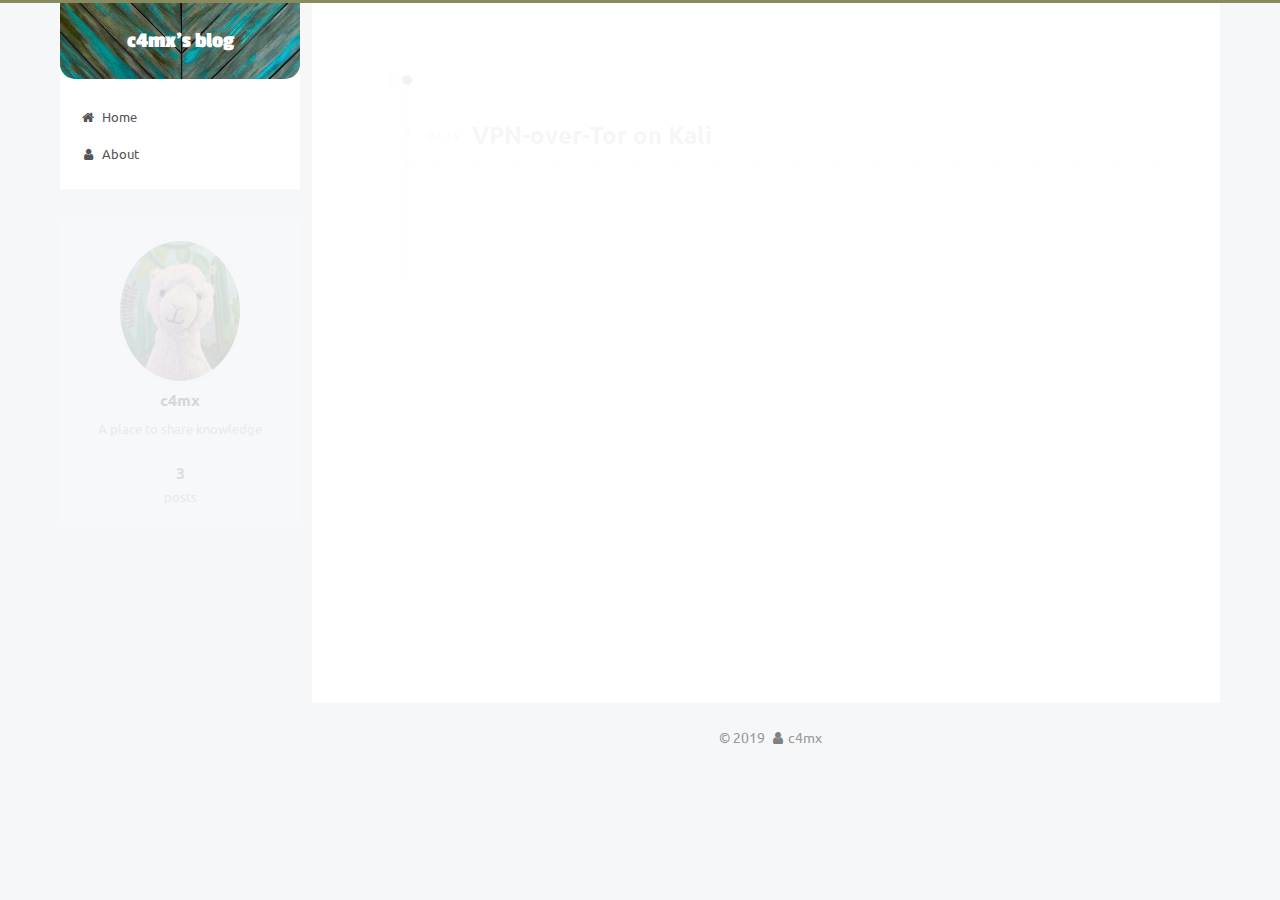
<file: archives/2019/02/index.html>
<!DOCTYPE html><html class="theme-next pisces use-motion"><head><meta name="generator" content="Hexo 3.8.0"><meta charset="UTF-8"><meta http-equiv="X-UA-Compatible" content="IE=edge"><meta name="viewport" content="width=device-width,initial-scale=1,maximum-scale=2"><meta name="theme-color" content="#222"><link rel="stylesheet" href="//fonts.googleapis.com/css?family=Ubuntu:300,300italic,400,400italic,700,700italic|Ubuntu:300,300italic,400,400italic,700,700italic|Rubik:300,300italic,400,400italic,700,700italic|Passion one:300,300italic,400,400italic,700,700italic&subset=latin,latin-ext"><link rel="stylesheet" href="/lib/font-awesome/css/font-awesome.min.css?v=4.6.2"><link rel="stylesheet" href="/css/main.css?v=7.0.0"><link rel="apple-touch-icon" sizes="180x180" href="/images/apple-touch-icon.png?v=7.0.0"><link rel="icon" type="image/png" sizes="32x32" href="/images/favicon-32x32.png?v=7.0.0"><link rel="icon" type="image/png" sizes="16x16" href="/images/favicon-16x16.png?v=7.0.0"><link rel="mask-icon" href="/images/safari-pinned-tab.svg?v=7.0.0" color="#222"><script id="hexo.configurations">var NexT=window.NexT||{},CONFIG={root:"/",scheme:"Pisces",version:"7.0.0",sidebar:{position:"left",display:"hide",offset:12,b2t:!1,scrollpercent:!1,onmobile:!1},fancybox:!1,fastclick:!1,lazyload:!1,tabs:!0,motion:{enable:!0,async:!1,transition:{post_block:"fadeIn",post_header:"slideDownIn",post_body:"slideDownIn",coll_header:"slideLeftIn",sidebar:"slideUpIn"}},algolia:{applicationID:"",apiKey:"",indexName:"",hits:{per_page:10},labels:{input_placeholder:"Search for Posts",hits_empty:"We didn't find any results for the search: ${query}",hits_stats:"${hits} results found in ${time} ms"}}}</script><meta name="description" content="A place to share knowledge"><meta property="og:type" content="website"><meta property="og:title" content="c4mx&#39;s blog"><meta property="og:url" content="https://c4mx.me/archives/2019/02/index.html"><meta property="og:site_name" content="c4mx&#39;s blog"><meta property="og:description" content="A place to share knowledge"><meta property="og:locale" content="default"><meta name="twitter:card" content="summary"><meta name="twitter:title" content="c4mx&#39;s blog"><meta name="twitter:description" content="A place to share knowledge"><link rel="canonical" href="https://c4mx.me/archives/2019/02/"><script id="page.configurations">CONFIG.page={sidebar:""}</script><title>Archive | c4mx's blog</title><script async src="//www.googletagmanager.com/gtag/js?id=UA-134159940-1"></script><script>function gtag(){dataLayer.push(arguments)}window.dataLayer=window.dataLayer||[],gtag("js",new Date),gtag("config","UA-134159940-1")</script><noscript><style>.sidebar-inner,.use-motion .brand,.use-motion .collection-title,.use-motion .comments,.use-motion .menu-item,.use-motion .motion-element,.use-motion .pagination,.use-motion .post-block,.use-motion .post-body,.use-motion .post-header{opacity:initial}.use-motion .logo,.use-motion .site-subtitle,.use-motion .site-title{opacity:initial;top:initial}.use-motion .logo-line-before i{left:initial}.use-motion .logo-line-after i{right:initial}</style></noscript></head><body itemscope itemtype="http://schema.org/WebPage" lang="default"><div class="container sidebar-position-left page-archive"><div class="headband"></div><header id="header" class="header" itemscope itemtype="http://schema.org/WPHeader"><div class="header-inner"><div class="site-brand-wrapper"><div class="site-meta custom-logo"><div class="custom-logo-site-title"><a href="/" class="brand" rel="start"><span class="logo-line-before"><i></i></span> <span class="site-title">c4mx's blog</span> <span class="logo-line-after"><i></i></span></a></div></div><div class="site-nav-toggle"><button aria-label="Toggle navigation bar"><span class="btn-bar"></span> <span class="btn-bar"></span> <span class="btn-bar"></span></button></div></div><nav class="site-nav"><ul id="menu" class="menu"><li class="menu-item menu-item-home"><a href="/" rel="section"><i class="menu-item-icon fa fa-fw fa-home"></i><br>Home</a></li><li class="menu-item menu-item-about"><a href="/about/" rel="section"><i class="menu-item-icon fa fa-fw fa-user"></i><br>About</a></li></ul></nav></div></header><main id="main" class="main"><div class="main-inner"><div class="content-wrap"><div id="content" class="content"><div class="post-block archive"><div id="posts" class="posts-collapse"><span class="archive-move-on"></span><div class="collection-title"><h1 class="archive-year" id="archive-year-2019">2019</h1></div><article class="post post-type-normal" itemscope itemtype="http://schema.org/Article"><header class="post-header"><h2 class="post-title"><a class="post-title-link" href="/2019/02/15/VPN-over-Tor-on-Kali/" itemprop="url"><span itemprop="name">VPN-over-Tor on Kali</span></a></h2><div class="post-meta"><time class="post-time" itemprop="dateCreated" datetime="2019-02-15T11:41:57+01:00" content="2019-02-15">02-15</time></div><div class="post-body" itemprop="articleBody"><div class="post-tags"></div></div></header></article><article class="post post-type-normal" itemscope itemtype="http://schema.org/Article"><header class="post-header"><h2 class="post-title"><a class="post-title-link" href="/2019/02/08/My-blog-is-born/" itemprop="url"><span itemprop="name">My new blog is born ！</span></a></h2><div class="post-meta"><time class="post-time" itemprop="dateCreated" datetime="2019-02-08T22:49:59+01:00" content="2019-02-08">02-08</time></div><div class="post-body" itemprop="articleBody"><div class="post-tags"></div></div></header></article></div></div></div></div><div class="sidebar-toggle"><div class="sidebar-toggle-line-wrap"><span class="sidebar-toggle-line sidebar-toggle-line-first"></span> <span class="sidebar-toggle-line sidebar-toggle-line-middle"></span> <span class="sidebar-toggle-line sidebar-toggle-line-last"></span></div></div><aside id="sidebar" class="sidebar"><div class="sidebar-inner"><div class="site-overview-wrap sidebar-panel sidebar-panel-active"><div class="site-overview"><div class="site-author motion-element" itemprop="author" itemscope itemtype="http://schema.org/Person"><img class="site-author-image" itemprop="image" src="/images/caocao.jpg" alt="c4mx"><p class="site-author-name" itemprop="name">c4mx</p><p class="site-description motion-element" itemprop="description">A place to share knowledge</p></div><nav class="site-state motion-element"><div class="site-state-item site-state-posts"><a href="/"><span class="site-state-item-count">3</span> <span class="site-state-item-name">posts</span></a></div></nav></div></div></div></aside></div></main><footer id="footer" class="footer"><div class="footer-inner"><div class="copyright">&copy; <span itemprop="copyrightYear">2019</span> <span class="with-love" id="animate"><i class="fa fa-user"></i> </span><span class="author" itemprop="copyrightHolder">c4mx</span></div></div></footer><div class="back-to-top"><i class="fa fa-arrow-up"></i></div></div><script>"[object Function]"!==Object.prototype.toString.call(window.Promise)&&(window.Promise=null)</script><script src="/lib/jquery/index.js?v=2.1.3"></script><script src="/lib/velocity/velocity.min.js?v=1.2.1"></script><script src="/lib/velocity/velocity.ui.min.js?v=1.2.1"></script><script src="/js/src/utils.js?v=7.0.0"></script><script src="/js/src/motion.js?v=7.0.0"></script><script src="/js/src/affix.js?v=7.0.0"></script><script src="/js/src/schemes/pisces.js?v=7.0.0"></script><script src="/js/src/bootstrap.js?v=7.0.0"></script></body></html>
</file>
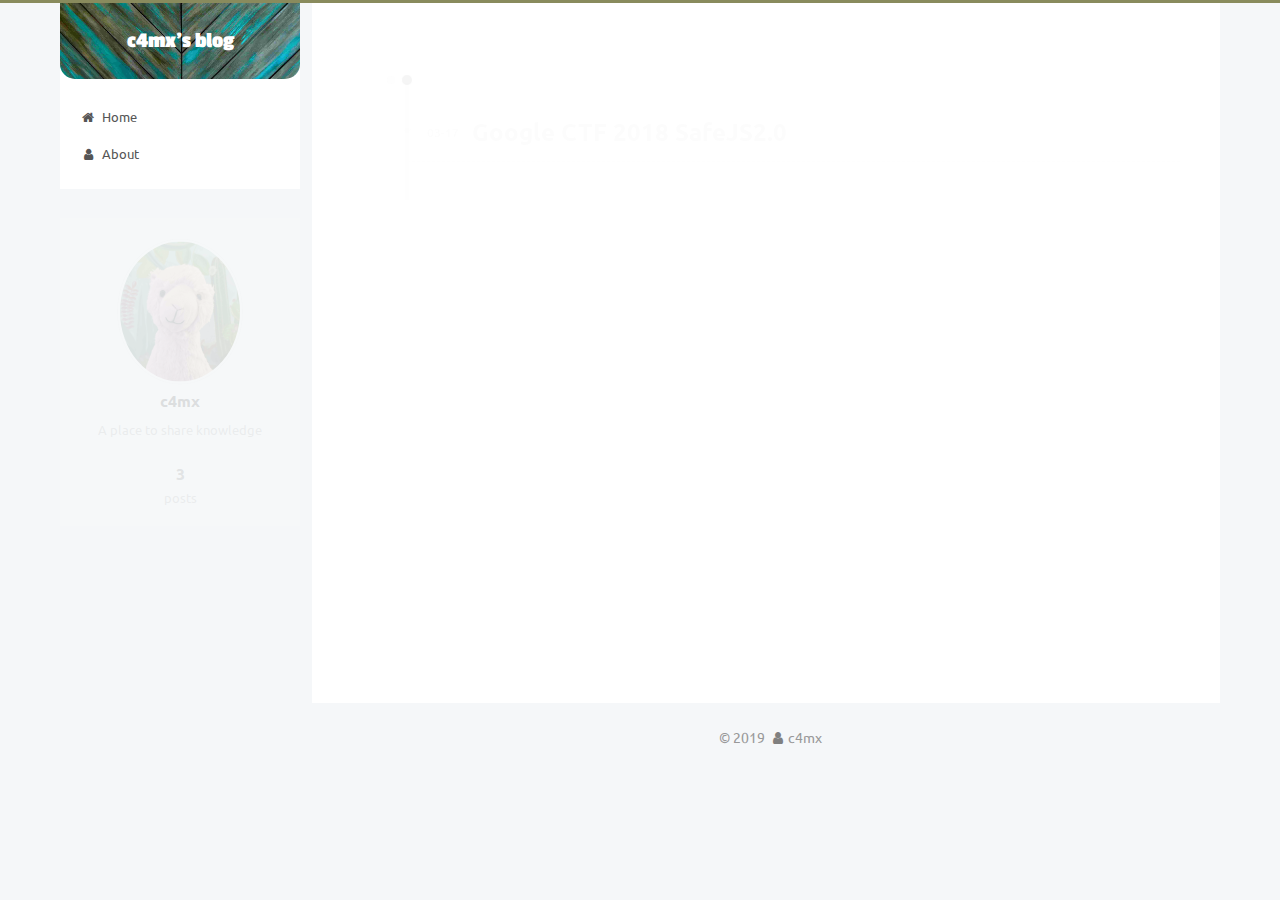
<file: archives/2019/03/index.html>
<!DOCTYPE html><html class="theme-next pisces use-motion"><head><meta name="generator" content="Hexo 3.8.0"><meta charset="UTF-8"><meta http-equiv="X-UA-Compatible" content="IE=edge"><meta name="viewport" content="width=device-width,initial-scale=1,maximum-scale=2"><meta name="theme-color" content="#222"><link rel="stylesheet" href="//fonts.googleapis.com/css?family=Ubuntu:300,300italic,400,400italic,700,700italic|Ubuntu:300,300italic,400,400italic,700,700italic|Rubik:300,300italic,400,400italic,700,700italic|Passion one:300,300italic,400,400italic,700,700italic&subset=latin,latin-ext"><link rel="stylesheet" href="/lib/font-awesome/css/font-awesome.min.css?v=4.6.2"><link rel="stylesheet" href="/css/main.css?v=7.0.0"><link rel="apple-touch-icon" sizes="180x180" href="/images/apple-touch-icon.png?v=7.0.0"><link rel="icon" type="image/png" sizes="32x32" href="/images/favicon-32x32.png?v=7.0.0"><link rel="icon" type="image/png" sizes="16x16" href="/images/favicon-16x16.png?v=7.0.0"><link rel="mask-icon" href="/images/safari-pinned-tab.svg?v=7.0.0" color="#222"><script id="hexo.configurations">var NexT=window.NexT||{},CONFIG={root:"/",scheme:"Pisces",version:"7.0.0",sidebar:{position:"left",display:"hide",offset:12,b2t:!1,scrollpercent:!1,onmobile:!1},fancybox:!1,fastclick:!1,lazyload:!1,tabs:!0,motion:{enable:!0,async:!1,transition:{post_block:"fadeIn",post_header:"slideDownIn",post_body:"slideDownIn",coll_header:"slideLeftIn",sidebar:"slideUpIn"}},algolia:{applicationID:"",apiKey:"",indexName:"",hits:{per_page:10},labels:{input_placeholder:"Search for Posts",hits_empty:"We didn't find any results for the search: ${query}",hits_stats:"${hits} results found in ${time} ms"}}}</script><meta name="description" content="A place to share knowledge"><meta property="og:type" content="website"><meta property="og:title" content="c4mx&#39;s blog"><meta property="og:url" content="https://c4mx.me/archives/2019/03/index.html"><meta property="og:site_name" content="c4mx&#39;s blog"><meta property="og:description" content="A place to share knowledge"><meta property="og:locale" content="default"><meta name="twitter:card" content="summary"><meta name="twitter:title" content="c4mx&#39;s blog"><meta name="twitter:description" content="A place to share knowledge"><link rel="canonical" href="https://c4mx.me/archives/2019/03/"><script id="page.configurations">CONFIG.page={sidebar:""}</script><title>Archive | c4mx's blog</title><script async src="//www.googletagmanager.com/gtag/js?id=UA-134159940-1"></script><script>function gtag(){dataLayer.push(arguments)}window.dataLayer=window.dataLayer||[],gtag("js",new Date),gtag("config","UA-134159940-1")</script><noscript><style>.sidebar-inner,.use-motion .brand,.use-motion .collection-title,.use-motion .comments,.use-motion .menu-item,.use-motion .motion-element,.use-motion .pagination,.use-motion .post-block,.use-motion .post-body,.use-motion .post-header{opacity:initial}.use-motion .logo,.use-motion .site-subtitle,.use-motion .site-title{opacity:initial;top:initial}.use-motion .logo-line-before i{left:initial}.use-motion .logo-line-after i{right:initial}</style></noscript></head><body itemscope itemtype="http://schema.org/WebPage" lang="default"><div class="container sidebar-position-left page-archive"><div class="headband"></div><header id="header" class="header" itemscope itemtype="http://schema.org/WPHeader"><div class="header-inner"><div class="site-brand-wrapper"><div class="site-meta custom-logo"><div class="custom-logo-site-title"><a href="/" class="brand" rel="start"><span class="logo-line-before"><i></i></span> <span class="site-title">c4mx's blog</span> <span class="logo-line-after"><i></i></span></a></div></div><div class="site-nav-toggle"><button aria-label="Toggle navigation bar"><span class="btn-bar"></span> <span class="btn-bar"></span> <span class="btn-bar"></span></button></div></div><nav class="site-nav"><ul id="menu" class="menu"><li class="menu-item menu-item-home"><a href="/" rel="section"><i class="menu-item-icon fa fa-fw fa-home"></i><br>Home</a></li><li class="menu-item menu-item-about"><a href="/about/" rel="section"><i class="menu-item-icon fa fa-fw fa-user"></i><br>About</a></li></ul></nav></div></header><main id="main" class="main"><div class="main-inner"><div class="content-wrap"><div id="content" class="content"><div class="post-block archive"><div id="posts" class="posts-collapse"><span class="archive-move-on"></span><div class="collection-title"><h1 class="archive-year" id="archive-year-2019">2019</h1></div><article class="post post-type-normal" itemscope itemtype="http://schema.org/Article"><header class="post-header"><h2 class="post-title"><a class="post-title-link" href="/2019/03/17/Google-CTF-2018-SafeJS2-0/" itemprop="url"><span itemprop="name">Google CTF 2018 SafeJS2.0</span></a></h2><div class="post-meta"><time class="post-time" itemprop="dateCreated" datetime="2019-03-17T20:48:06+01:00" content="2019-03-17">03-17</time></div><div class="post-body" itemprop="articleBody"><div class="post-tags"></div></div></header></article></div></div></div></div><div class="sidebar-toggle"><div class="sidebar-toggle-line-wrap"><span class="sidebar-toggle-line sidebar-toggle-line-first"></span> <span class="sidebar-toggle-line sidebar-toggle-line-middle"></span> <span class="sidebar-toggle-line sidebar-toggle-line-last"></span></div></div><aside id="sidebar" class="sidebar"><div class="sidebar-inner"><div class="site-overview-wrap sidebar-panel sidebar-panel-active"><div class="site-overview"><div class="site-author motion-element" itemprop="author" itemscope itemtype="http://schema.org/Person"><img class="site-author-image" itemprop="image" src="/images/caocao.jpg" alt="c4mx"><p class="site-author-name" itemprop="name">c4mx</p><p class="site-description motion-element" itemprop="description">A place to share knowledge</p></div><nav class="site-state motion-element"><div class="site-state-item site-state-posts"><a href="/"><span class="site-state-item-count">3</span> <span class="site-state-item-name">posts</span></a></div></nav></div></div></div></aside></div></main><footer id="footer" class="footer"><div class="footer-inner"><div class="copyright">&copy; <span itemprop="copyrightYear">2019</span> <span class="with-love" id="animate"><i class="fa fa-user"></i> </span><span class="author" itemprop="copyrightHolder">c4mx</span></div></div></footer><div class="back-to-top"><i class="fa fa-arrow-up"></i></div></div><script>"[object Function]"!==Object.prototype.toString.call(window.Promise)&&(window.Promise=null)</script><script src="/lib/jquery/index.js?v=2.1.3"></script><script src="/lib/velocity/velocity.min.js?v=1.2.1"></script><script src="/lib/velocity/velocity.ui.min.js?v=1.2.1"></script><script src="/js/src/utils.js?v=7.0.0"></script><script src="/js/src/motion.js?v=7.0.0"></script><script src="/js/src/affix.js?v=7.0.0"></script><script src="/js/src/schemes/pisces.js?v=7.0.0"></script><script src="/js/src/bootstrap.js?v=7.0.0"></script></body></html>
</file>
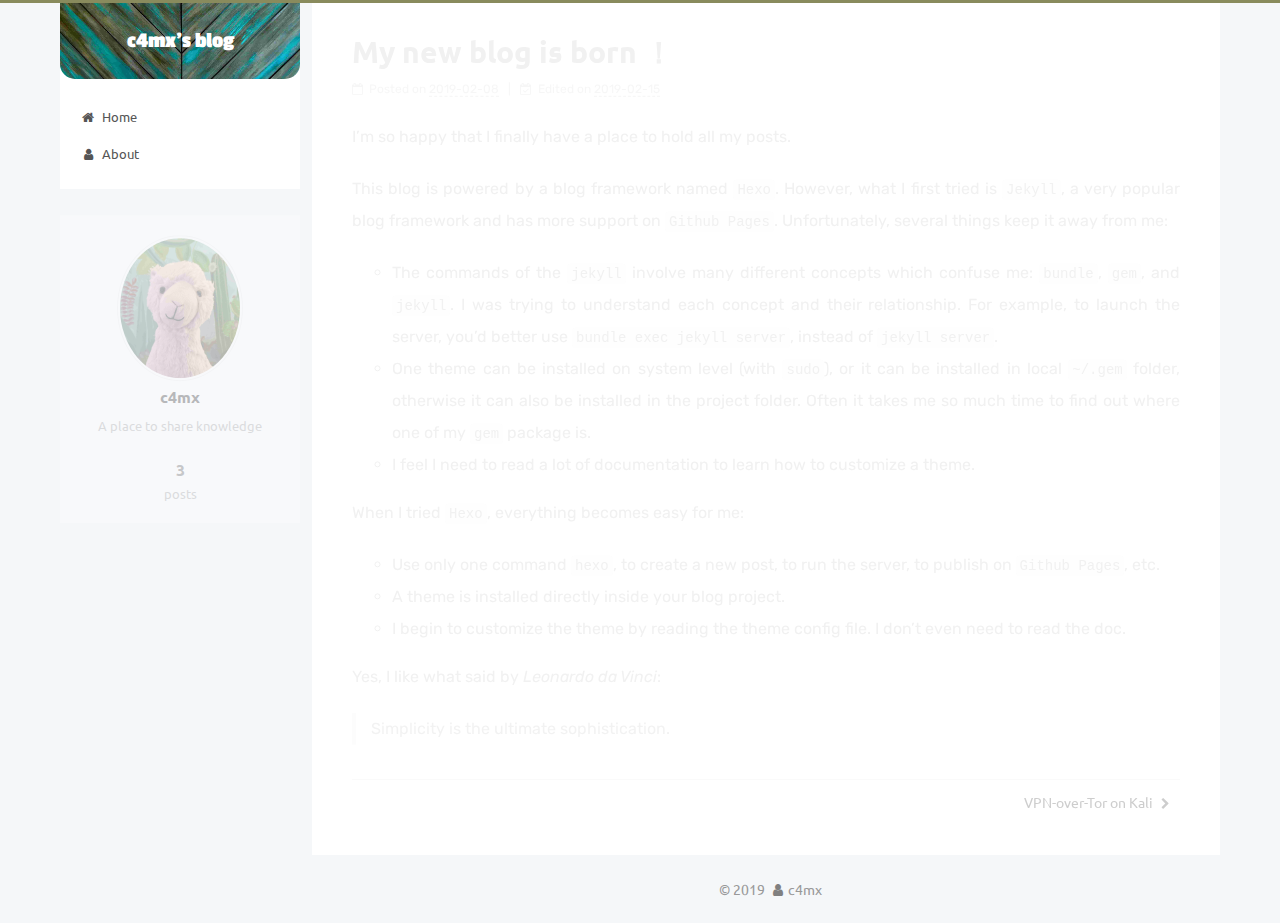
<file: 2019/02/08/My-blog-is-born/index.html>
<!DOCTYPE html><html class="theme-next pisces use-motion"><head><meta name="generator" content="Hexo 3.8.0"><meta charset="UTF-8"><meta http-equiv="X-UA-Compatible" content="IE=edge"><meta name="viewport" content="width=device-width,initial-scale=1,maximum-scale=2"><meta name="theme-color" content="#222"><link rel="stylesheet" href="//fonts.googleapis.com/css?family=Ubuntu:300,300italic,400,400italic,700,700italic|Ubuntu:300,300italic,400,400italic,700,700italic|Rubik:300,300italic,400,400italic,700,700italic|Passion one:300,300italic,400,400italic,700,700italic&subset=latin,latin-ext"><link rel="stylesheet" href="/lib/font-awesome/css/font-awesome.min.css?v=4.6.2"><link rel="stylesheet" href="/css/main.css?v=7.0.0"><link rel="apple-touch-icon" sizes="180x180" href="/images/apple-touch-icon.png?v=7.0.0"><link rel="icon" type="image/png" sizes="32x32" href="/images/favicon-32x32.png?v=7.0.0"><link rel="icon" type="image/png" sizes="16x16" href="/images/favicon-16x16.png?v=7.0.0"><link rel="mask-icon" href="/images/safari-pinned-tab.svg?v=7.0.0" color="#222"><script id="hexo.configurations">var NexT=window.NexT||{},CONFIG={root:"/",scheme:"Pisces",version:"7.0.0",sidebar:{position:"left",display:"hide",offset:12,b2t:!1,scrollpercent:!1,onmobile:!1},fancybox:!1,fastclick:!1,lazyload:!1,tabs:!0,motion:{enable:!0,async:!1,transition:{post_block:"fadeIn",post_header:"slideDownIn",post_body:"slideDownIn",coll_header:"slideLeftIn",sidebar:"slideUpIn"}},algolia:{applicationID:"",apiKey:"",indexName:"",hits:{per_page:10},labels:{input_placeholder:"Search for Posts",hits_empty:"We didn't find any results for the search: ${query}",hits_stats:"${hits} results found in ${time} ms"}}}</script><meta name="description" content="I’m so happy that I finally have a place to hold all my posts.This blog is powered by a blog framework named Hexo. However, what I first tried is Jekyll, a very popular blog framework and has more sup"><meta property="og:type" content="article"><meta property="og:title" content="My new blog is born ！"><meta property="og:url" content="https://c4mx.me/2019/02/08/My-blog-is-born/index.html"><meta property="og:site_name" content="c4mx&#39;s blog"><meta property="og:description" content="I’m so happy that I finally have a place to hold all my posts.This blog is powered by a blog framework named Hexo. However, what I first tried is Jekyll, a very popular blog framework and has more sup"><meta property="og:locale" content="default"><meta property="og:updated_time" content="2019-02-15T11:08:28.606Z"><meta name="twitter:card" content="summary"><meta name="twitter:title" content="My new blog is born ！"><meta name="twitter:description" content="I’m so happy that I finally have a place to hold all my posts.This blog is powered by a blog framework named Hexo. However, what I first tried is Jekyll, a very popular blog framework and has more sup"><link rel="canonical" href="https://c4mx.me/2019/02/08/My-blog-is-born/"><script id="page.configurations">CONFIG.page={sidebar:""}</script><title>My new blog is born ！ | c4mx's blog</title><script async src="//www.googletagmanager.com/gtag/js?id=UA-134159940-1"></script><script>function gtag(){dataLayer.push(arguments)}window.dataLayer=window.dataLayer||[],gtag("js",new Date),gtag("config","UA-134159940-1")</script><noscript><style>.sidebar-inner,.use-motion .brand,.use-motion .collection-title,.use-motion .comments,.use-motion .menu-item,.use-motion .motion-element,.use-motion .pagination,.use-motion .post-block,.use-motion .post-body,.use-motion .post-header{opacity:initial}.use-motion .logo,.use-motion .site-subtitle,.use-motion .site-title{opacity:initial;top:initial}.use-motion .logo-line-before i{left:initial}.use-motion .logo-line-after i{right:initial}</style></noscript></head><body itemscope itemtype="http://schema.org/WebPage" lang="default"><div class="container sidebar-position-left page-post-detail"><div class="headband"></div><header id="header" class="header" itemscope itemtype="http://schema.org/WPHeader"><div class="header-inner"><div class="site-brand-wrapper"><div class="site-meta custom-logo"><div class="custom-logo-site-title"><a href="/" class="brand" rel="start"><span class="logo-line-before"><i></i></span> <span class="site-title">c4mx's blog</span> <span class="logo-line-after"><i></i></span></a></div></div><div class="site-nav-toggle"><button aria-label="Toggle navigation bar"><span class="btn-bar"></span> <span class="btn-bar"></span> <span class="btn-bar"></span></button></div></div><nav class="site-nav"><ul id="menu" class="menu"><li class="menu-item menu-item-home"><a href="/" rel="section"><i class="menu-item-icon fa fa-fw fa-home"></i><br>Home</a></li><li class="menu-item menu-item-about"><a href="/about/" rel="section"><i class="menu-item-icon fa fa-fw fa-user"></i><br>About</a></li></ul></nav></div></header><main id="main" class="main"><div class="main-inner"><div class="content-wrap"><div id="content" class="content"><div id="posts" class="posts-expand"><article class="post post-type-normal" itemscope itemtype="http://schema.org/Article"><div class="post-block"><link itemprop="mainEntityOfPage" href="https://c4mx.me/2019/02/08/My-blog-is-born/"><span hidden itemprop="author" itemscope itemtype="http://schema.org/Person"><meta itemprop="name" content="c4mx"><meta itemprop="description" content="A place to share knowledge"><meta itemprop="image" content="/images/caocao.jpg"></span><span hidden itemprop="publisher" itemscope itemtype="http://schema.org/Organization"><meta itemprop="name" content="c4mx's blog"></span><header class="post-header"><h1 class="post-title" itemprop="name headline">My new blog is born ！</h1><div class="post-meta"><span class="post-time"><span class="post-meta-item-icon"><i class="fa fa-calendar-o"></i> </span><span class="post-meta-item-text">Posted on</span> <time title="Created: 2019-02-08 22:49:59" itemprop="dateCreated datePublished" datetime="2019-02-08T22:49:59+01:00">2019-02-08</time> <span class="post-meta-divider">|</span> <span class="post-meta-item-icon"><i class="fa fa-calendar-check-o"></i> </span><span class="post-meta-item-text">Edited on</span> <time title="Modified: 2019-02-15 12:08:28" itemprop="dateModified" datetime="2019-02-15T12:08:28+01:00">2019-02-15</time></span></div></header><div class="post-body" itemprop="articleBody"><p>I’m so happy that I finally have a place to hold all my posts.</p><p>This blog is powered by a blog framework named <code>Hexo</code>. However, what I first tried is <code>Jekyll</code>, a very popular blog framework and has more support on <code>Github Pages</code>. Unfortunately, several things keep it away from me:</p><ul><li>The commands of the <code>jekyll</code> involve many different concepts which confuse me: <code>bundle</code>, <code>gem</code>, and <code>jekyll</code>. I was trying to understand each concept and their relationship. For example, to launch the server, you’d better use <code>bundle exec jekyll server</code>, instead of <code>jekyll server</code>.</li><li>One theme can be installed on system level (with <code>sudo</code>), or it can be installed in local <code>~/.gem</code> folder, otherwise it can also be installed in the project folder. Often it takes me so much time to find out where one of my <code>gem</code> package is.</li><li>I feel I need to read a lot of documentation to learn how to customize a theme.</li></ul><p>When I tried <code>Hexo</code>, everything becomes easy for me:</p><ul><li>Use only one command <code>hexo</code>, to create a new post, to run the server, to publish on <code>Github Pages</code>, etc.</li><li>A theme is installed directly inside your blog project.</li><li>I begin to customize the theme by reading the theme config file. I don’t even need to read the doc.</li></ul><p>Yes, I like what said by <em>Leonardo da Vinci</em>:</p><blockquote><p>Simplicity is the ultimate sophistication.</p></blockquote></div><footer class="post-footer"><div class="post-nav"><div class="post-nav-next post-nav-item"></div><span class="post-nav-divider"></span><div class="post-nav-prev post-nav-item"><a href="/2019/02/15/VPN-over-Tor-on-Kali/" rel="prev" title="VPN-over-Tor on Kali">VPN-over-Tor on Kali <i class="fa fa-chevron-right"></i></a></div></div></footer></div></article></div></div></div><div class="sidebar-toggle"><div class="sidebar-toggle-line-wrap"><span class="sidebar-toggle-line sidebar-toggle-line-first"></span> <span class="sidebar-toggle-line sidebar-toggle-line-middle"></span> <span class="sidebar-toggle-line sidebar-toggle-line-last"></span></div></div><aside id="sidebar" class="sidebar"><div class="sidebar-inner"><div class="site-overview-wrap sidebar-panel sidebar-panel-active"><div class="site-overview"><div class="site-author motion-element" itemprop="author" itemscope itemtype="http://schema.org/Person"><img class="site-author-image" itemprop="image" src="/images/caocao.jpg" alt="c4mx"><p class="site-author-name" itemprop="name">c4mx</p><p class="site-description motion-element" itemprop="description">A place to share knowledge</p></div><nav class="site-state motion-element"><div class="site-state-item site-state-posts"><a href="/"><span class="site-state-item-count">3</span> <span class="site-state-item-name">posts</span></a></div></nav></div></div></div></aside></div></main><footer id="footer" class="footer"><div class="footer-inner"><div class="copyright">&copy; <span itemprop="copyrightYear">2019</span> <span class="with-love" id="animate"><i class="fa fa-user"></i> </span><span class="author" itemprop="copyrightHolder">c4mx</span></div></div></footer><div class="back-to-top"><i class="fa fa-arrow-up"></i></div></div><script>"[object Function]"!==Object.prototype.toString.call(window.Promise)&&(window.Promise=null)</script><script src="/lib/jquery/index.js?v=2.1.3"></script><script src="/lib/velocity/velocity.min.js?v=1.2.1"></script><script src="/lib/velocity/velocity.ui.min.js?v=1.2.1"></script><script src="/js/src/utils.js?v=7.0.0"></script><script src="/js/src/motion.js?v=7.0.0"></script><script src="/js/src/affix.js?v=7.0.0"></script><script src="/js/src/schemes/pisces.js?v=7.0.0"></script><script src="/js/src/scrollspy.js?v=7.0.0"></script><script src="/js/src/post-details.js?v=7.0.0"></script><script src="/js/src/bootstrap.js?v=7.0.0"></script></body></html>
</file>
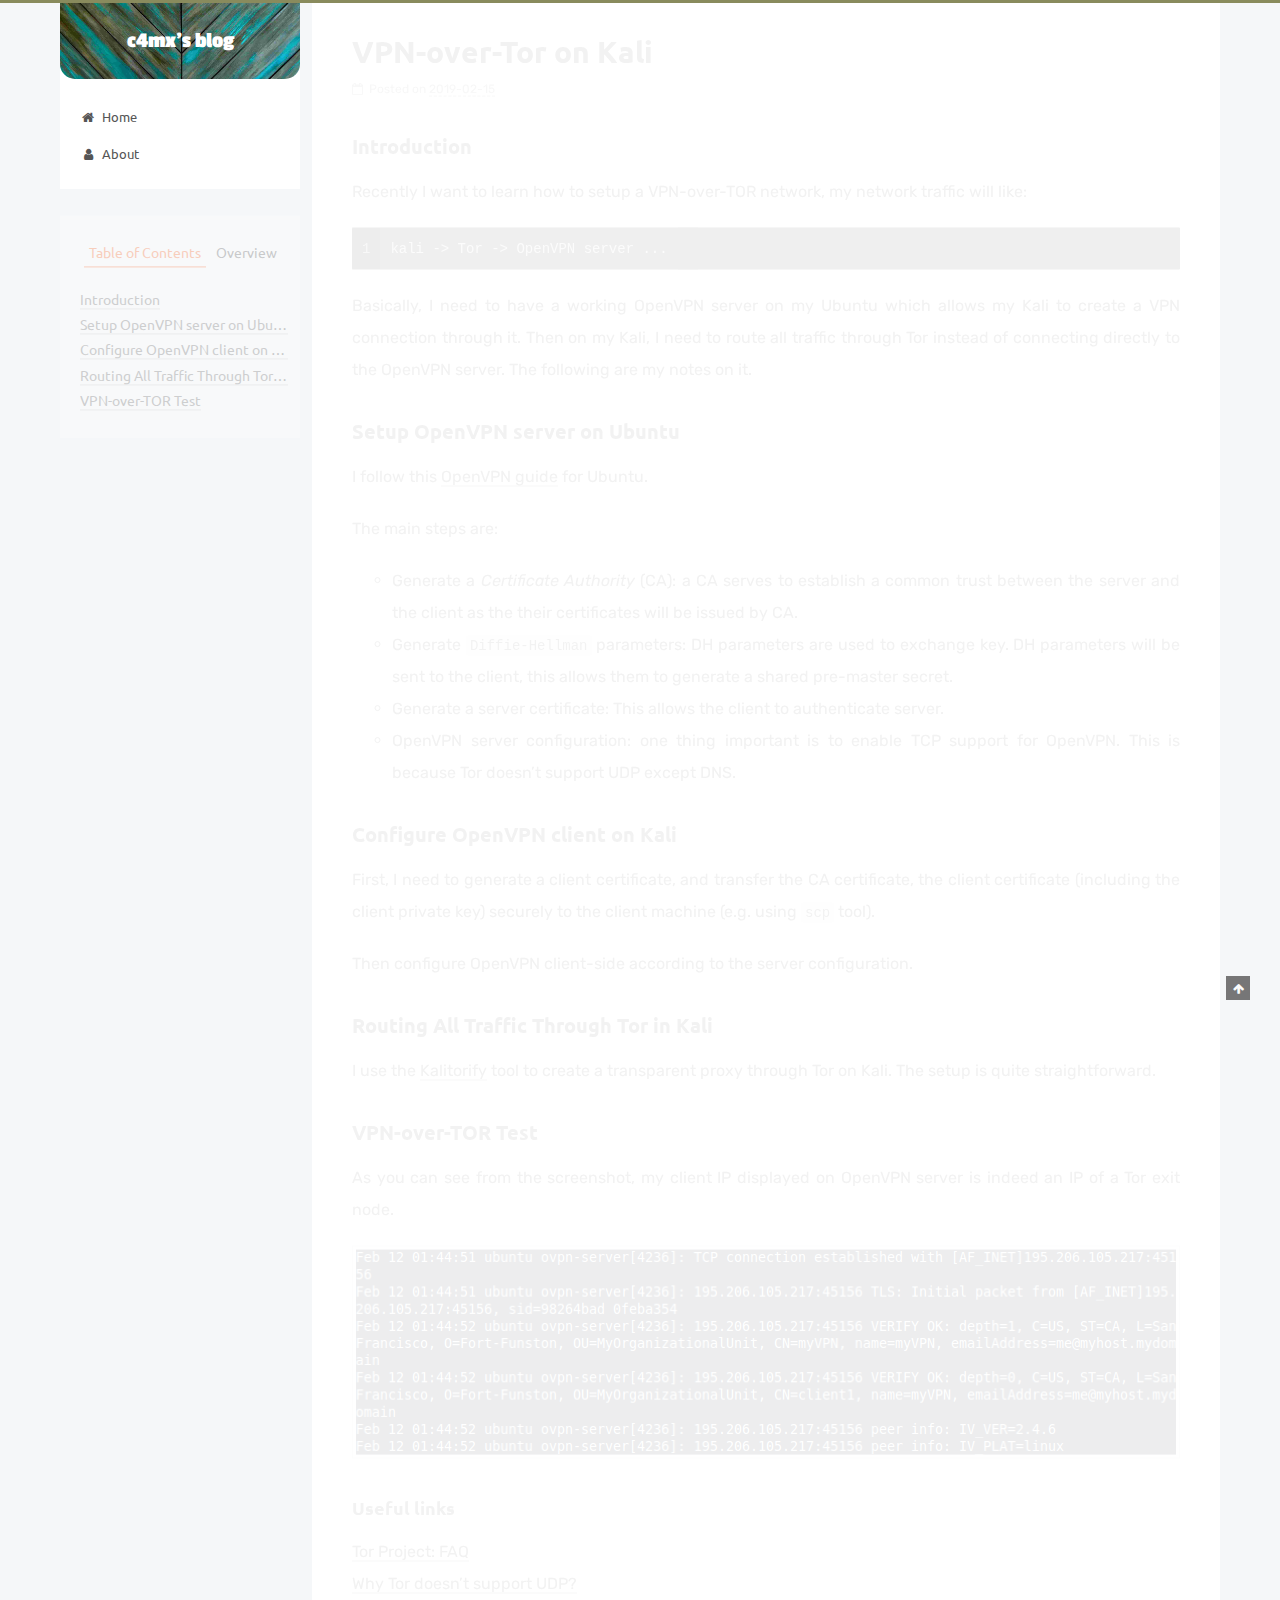
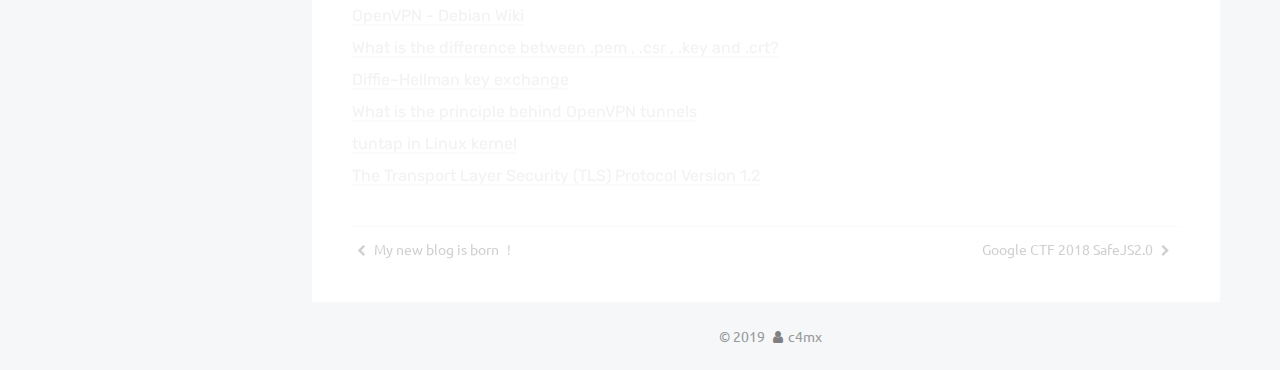
<file: 2019/02/15/VPN-over-Tor-on-Kali/index.html>
<!DOCTYPE html><html class="theme-next pisces use-motion"><head><meta name="generator" content="Hexo 3.8.0"><meta charset="UTF-8"><meta http-equiv="X-UA-Compatible" content="IE=edge"><meta name="viewport" content="width=device-width,initial-scale=1,maximum-scale=2"><meta name="theme-color" content="#222"><link rel="stylesheet" href="//fonts.googleapis.com/css?family=Ubuntu:300,300italic,400,400italic,700,700italic|Ubuntu:300,300italic,400,400italic,700,700italic|Rubik:300,300italic,400,400italic,700,700italic|Passion one:300,300italic,400,400italic,700,700italic&subset=latin,latin-ext"><link rel="stylesheet" href="/lib/font-awesome/css/font-awesome.min.css?v=4.6.2"><link rel="stylesheet" href="/css/main.css?v=7.0.0"><link rel="apple-touch-icon" sizes="180x180" href="/images/apple-touch-icon.png?v=7.0.0"><link rel="icon" type="image/png" sizes="32x32" href="/images/favicon-32x32.png?v=7.0.0"><link rel="icon" type="image/png" sizes="16x16" href="/images/favicon-16x16.png?v=7.0.0"><link rel="mask-icon" href="/images/safari-pinned-tab.svg?v=7.0.0" color="#222"><script id="hexo.configurations">var NexT=window.NexT||{},CONFIG={root:"/",scheme:"Pisces",version:"7.0.0",sidebar:{position:"left",display:"hide",offset:12,b2t:!1,scrollpercent:!1,onmobile:!1},fancybox:!1,fastclick:!1,lazyload:!1,tabs:!0,motion:{enable:!0,async:!1,transition:{post_block:"fadeIn",post_header:"slideDownIn",post_body:"slideDownIn",coll_header:"slideLeftIn",sidebar:"slideUpIn"}},algolia:{applicationID:"",apiKey:"",indexName:"",hits:{per_page:10},labels:{input_placeholder:"Search for Posts",hits_empty:"We didn't find any results for the search: ${query}",hits_stats:"${hits} results found in ${time} ms"}}}</script><meta name="description" content="IntroductionRecently I want to learn how to setup a VPN-over-TOR network, my network traffic will like:1kali -&amp;gt; Tor -&amp;gt; OpenVPN server ...Basically, I need to have a working OpenVPN server on my"><meta property="og:type" content="article"><meta property="og:title" content="VPN-over-Tor on Kali"><meta property="og:url" content="https://c4mx.me/2019/02/15/VPN-over-Tor-on-Kali/index.html"><meta property="og:site_name" content="c4mx&#39;s blog"><meta property="og:description" content="IntroductionRecently I want to learn how to setup a VPN-over-TOR network, my network traffic will like:1kali -&amp;gt; Tor -&amp;gt; OpenVPN server ...Basically, I need to have a working OpenVPN server on my"><meta property="og:locale" content="default"><meta property="og:image" content="https://c4mx.me/2019/02/15/VPN-over-Tor-on-Kali/test.png"><meta property="og:updated_time" content="2019-02-15T11:06:10.553Z"><meta name="twitter:card" content="summary"><meta name="twitter:title" content="VPN-over-Tor on Kali"><meta name="twitter:description" content="IntroductionRecently I want to learn how to setup a VPN-over-TOR network, my network traffic will like:1kali -&amp;gt; Tor -&amp;gt; OpenVPN server ...Basically, I need to have a working OpenVPN server on my"><meta name="twitter:image" content="https://c4mx.me/2019/02/15/VPN-over-Tor-on-Kali/test.png"><link rel="canonical" href="https://c4mx.me/2019/02/15/VPN-over-Tor-on-Kali/"><script id="page.configurations">CONFIG.page={sidebar:""}</script><title>VPN-over-Tor on Kali | c4mx's blog</title><script async src="//www.googletagmanager.com/gtag/js?id=UA-134159940-1"></script><script>function gtag(){dataLayer.push(arguments)}window.dataLayer=window.dataLayer||[],gtag("js",new Date),gtag("config","UA-134159940-1")</script><noscript><style>.sidebar-inner,.use-motion .brand,.use-motion .collection-title,.use-motion .comments,.use-motion .menu-item,.use-motion .motion-element,.use-motion .pagination,.use-motion .post-block,.use-motion .post-body,.use-motion .post-header{opacity:initial}.use-motion .logo,.use-motion .site-subtitle,.use-motion .site-title{opacity:initial;top:initial}.use-motion .logo-line-before i{left:initial}.use-motion .logo-line-after i{right:initial}</style></noscript></head><body itemscope itemtype="http://schema.org/WebPage" lang="default"><div class="container sidebar-position-left page-post-detail"><div class="headband"></div><header id="header" class="header" itemscope itemtype="http://schema.org/WPHeader"><div class="header-inner"><div class="site-brand-wrapper"><div class="site-meta custom-logo"><div class="custom-logo-site-title"><a href="/" class="brand" rel="start"><span class="logo-line-before"><i></i></span> <span class="site-title">c4mx's blog</span> <span class="logo-line-after"><i></i></span></a></div></div><div class="site-nav-toggle"><button aria-label="Toggle navigation bar"><span class="btn-bar"></span> <span class="btn-bar"></span> <span class="btn-bar"></span></button></div></div><nav class="site-nav"><ul id="menu" class="menu"><li class="menu-item menu-item-home"><a href="/" rel="section"><i class="menu-item-icon fa fa-fw fa-home"></i><br>Home</a></li><li class="menu-item menu-item-about"><a href="/about/" rel="section"><i class="menu-item-icon fa fa-fw fa-user"></i><br>About</a></li></ul></nav></div></header><main id="main" class="main"><div class="main-inner"><div class="content-wrap"><div id="content" class="content"><div id="posts" class="posts-expand"><article class="post post-type-normal" itemscope itemtype="http://schema.org/Article"><div class="post-block"><link itemprop="mainEntityOfPage" href="https://c4mx.me/2019/02/15/VPN-over-Tor-on-Kali/"><span hidden itemprop="author" itemscope itemtype="http://schema.org/Person"><meta itemprop="name" content="c4mx"><meta itemprop="description" content="A place to share knowledge"><meta itemprop="image" content="/images/caocao.jpg"></span><span hidden itemprop="publisher" itemscope itemtype="http://schema.org/Organization"><meta itemprop="name" content="c4mx's blog"></span><header class="post-header"><h1 class="post-title" itemprop="name headline">VPN-over-Tor on Kali</h1><div class="post-meta"><span class="post-time"><span class="post-meta-item-icon"><i class="fa fa-calendar-o"></i> </span><span class="post-meta-item-text">Posted on</span> <time title="Created: 2019-02-15 11:41:57 / Modified: 12:06:10" itemprop="dateCreated datePublished" datetime="2019-02-15T11:41:57+01:00">2019-02-15</time></span></div></header><div class="post-body" itemprop="articleBody"><h2 id="Introduction"><a href="#Introduction" class="headerlink" title="Introduction"></a>Introduction</h2><p>Recently I want to learn how to setup a VPN-over-TOR network, my network traffic will like:</p><figure class="highlight plain"><table><tr><td class="gutter"><pre><span class="line">1</span><br></pre></td><td class="code"><pre><span class="line">kali -&gt; Tor -&gt; OpenVPN server ...</span><br></pre></td></tr></table></figure><p>Basically, I need to have a working OpenVPN server on my Ubuntu which allows my Kali to create a VPN connection through it. Then on my Kali, I need to route all traffic through Tor instead of connecting directly to the OpenVPN server. The following are my notes on it.</p><h2 id="Setup-OpenVPN-server-on-Ubuntu"><a href="#Setup-OpenVPN-server-on-Ubuntu" class="headerlink" title="Setup OpenVPN server on Ubuntu"></a>Setup OpenVPN server on Ubuntu</h2><p>I follow this <a href="https://help.ubuntu.com/lts/serverguide/openvpn.html.en" target="_blank" rel="noopener">OpenVPN guide</a> for Ubuntu.</p><p>The main steps are:</p><ul><li>Generate a <em>Certificate Authority</em> (CA): a CA serves to establish a common trust between the server and the client as the their certificates will be issued by CA.</li><li>Generate <code>Diffie-Hellman</code> parameters: DH parameters are used to exchange key. DH parameters will be sent to the client, this allows them to generate a shared pre-master secret.</li><li>Generate a server certificate: This allows the client to authenticate server.</li><li>OpenVPN server configuration: one thing important is to enable TCP support for OpenVPN. This is because Tor doesn’t support UDP except DNS.</li></ul><h2 id="Configure-OpenVPN-client-on-Kali"><a href="#Configure-OpenVPN-client-on-Kali" class="headerlink" title="Configure OpenVPN client on Kali"></a>Configure OpenVPN client on Kali</h2><p>First, I need to generate a client certificate, and transfer the CA certificate, the client certificate (including the client private key) securely to the client machine (e.g. using <code>scp</code> tool).</p><p>Then configure OpenVPN client-side according to the server configuration.</p><h2 id="Routing-All-Traffic-Through-Tor-in-Kali"><a href="#Routing-All-Traffic-Through-Tor-in-Kali" class="headerlink" title="Routing All Traffic Through Tor in Kali"></a>Routing All Traffic Through Tor in Kali</h2><p>I use the <a href="https://github.com/brainfucksec/kalitorify" target="_blank" rel="noopener">Kalitorify</a> tool to create a transparent proxy through Tor on Kali. The setup is quite straightforward.</p><h2 id="VPN-over-TOR-Test"><a href="#VPN-over-TOR-Test" class="headerlink" title="VPN-over-TOR Test"></a>VPN-over-TOR Test</h2><p>As you can see from the screenshot, my client IP displayed on OpenVPN server is indeed an IP of a Tor exit node.</p><p><img src="test.png" alt="Test screenshot"></p><h3 id="Useful-links"><a href="#Useful-links" class="headerlink" title="Useful links"></a>Useful links</h3><p><a href="https://www.torproject.org/docs/faq.html.en" target="_blank" rel="noopener">Tor Project: FAQ</a><br><a href="https://www.reddit.com/r/TOR/comments/7oizra/why_tor_doesnt_support_udp/" target="_blank" rel="noopener">Why Tor doesn’t support UDP?</a><br><a href="https://wiki.debian.org/OpenVPN" target="_blank" rel="noopener">OpenVPN - Debian Wiki</a><br><a href="https://crypto.stackexchange.com/questions/43697/what-is-the-difference-between-pem-csr-key-and-crt" target="_blank" rel="noopener">What is the difference between .pem , .csr , .key and .crt?</a><br><a href="https://en.wikipedia.org/wiki/Diffie–Hellman_key_exchange" target="_blank" rel="noopener">Diffie–Hellman key exchange</a><br><a href="https://community.openvpn.net/openvpn/wiki/293-what-is-the-principle-behind-openvpn-tunnels" target="_blank" rel="noopener">What is the principle behind OpenVPN tunnels</a><br><a href="https://www.kernel.org/doc/Documentation/networking/tuntap.txt" target="_blank" rel="noopener">tuntap in Linux kernel</a><br><a href="https://tools.ietf.org/html/rfc5246" target="_blank" rel="noopener">The Transport Layer Security (TLS) Protocol Version 1.2</a></p></div><footer class="post-footer"><div class="post-nav"><div class="post-nav-next post-nav-item"><a href="/2019/02/08/My-blog-is-born/" rel="next" title="My new blog is born ！"><i class="fa fa-chevron-left"></i> My new blog is born ！</a></div><span class="post-nav-divider"></span><div class="post-nav-prev post-nav-item"><a href="/2019/03/17/Google-CTF-2018-SafeJS2-0/" rel="prev" title="Google CTF 2018 SafeJS2.0">Google CTF 2018 SafeJS2.0 <i class="fa fa-chevron-right"></i></a></div></div></footer></div></article></div></div></div><div class="sidebar-toggle"><div class="sidebar-toggle-line-wrap"><span class="sidebar-toggle-line sidebar-toggle-line-first"></span> <span class="sidebar-toggle-line sidebar-toggle-line-middle"></span> <span class="sidebar-toggle-line sidebar-toggle-line-last"></span></div></div><aside id="sidebar" class="sidebar"><div class="sidebar-inner"><ul class="sidebar-nav motion-element"><li class="sidebar-nav-toc sidebar-nav-active" data-target="post-toc-wrap">Table of Contents</li><li class="sidebar-nav-overview" data-target="site-overview-wrap">Overview</li></ul><div class="site-overview-wrap sidebar-panel"><div class="site-overview"><div class="site-author motion-element" itemprop="author" itemscope itemtype="http://schema.org/Person"><img class="site-author-image" itemprop="image" src="/images/caocao.jpg" alt="c4mx"><p class="site-author-name" itemprop="name">c4mx</p><p class="site-description motion-element" itemprop="description">A place to share knowledge</p></div><nav class="site-state motion-element"><div class="site-state-item site-state-posts"><a href="/"><span class="site-state-item-count">3</span> <span class="site-state-item-name">posts</span></a></div></nav></div></div><div class="post-toc-wrap motion-element sidebar-panel sidebar-panel-active"><div class="post-toc"><div class="post-toc-content"><ol class="nav"><li class="nav-item nav-level-2"><a class="nav-link" href="#Introduction"><span class="nav-text">Introduction</span></a></li><li class="nav-item nav-level-2"><a class="nav-link" href="#Setup-OpenVPN-server-on-Ubuntu"><span class="nav-text">Setup OpenVPN server on Ubuntu</span></a></li><li class="nav-item nav-level-2"><a class="nav-link" href="#Configure-OpenVPN-client-on-Kali"><span class="nav-text">Configure OpenVPN client on Kali</span></a></li><li class="nav-item nav-level-2"><a class="nav-link" href="#Routing-All-Traffic-Through-Tor-in-Kali"><span class="nav-text">Routing All Traffic Through Tor in Kali</span></a></li><li class="nav-item nav-level-2"><a class="nav-link" href="#VPN-over-TOR-Test"><span class="nav-text">VPN-over-TOR Test</span></a><ol class="nav-child"><li class="nav-item nav-level-3"><a class="nav-link" href="#Useful-links"><span class="nav-text">Useful links</span></a></li></ol></li></ol></div></div></div></div></aside></div></main><footer id="footer" class="footer"><div class="footer-inner"><div class="copyright">&copy; <span itemprop="copyrightYear">2019</span> <span class="with-love" id="animate"><i class="fa fa-user"></i> </span><span class="author" itemprop="copyrightHolder">c4mx</span></div></div></footer><div class="back-to-top"><i class="fa fa-arrow-up"></i></div></div><script>"[object Function]"!==Object.prototype.toString.call(window.Promise)&&(window.Promise=null)</script><script src="/lib/jquery/index.js?v=2.1.3"></script><script src="/lib/velocity/velocity.min.js?v=1.2.1"></script><script src="/lib/velocity/velocity.ui.min.js?v=1.2.1"></script><script src="/js/src/utils.js?v=7.0.0"></script><script src="/js/src/motion.js?v=7.0.0"></script><script src="/js/src/affix.js?v=7.0.0"></script><script src="/js/src/schemes/pisces.js?v=7.0.0"></script><script src="/js/src/scrollspy.js?v=7.0.0"></script><script src="/js/src/post-details.js?v=7.0.0"></script><script src="/js/src/bootstrap.js?v=7.0.0"></script></body></html>
</file>
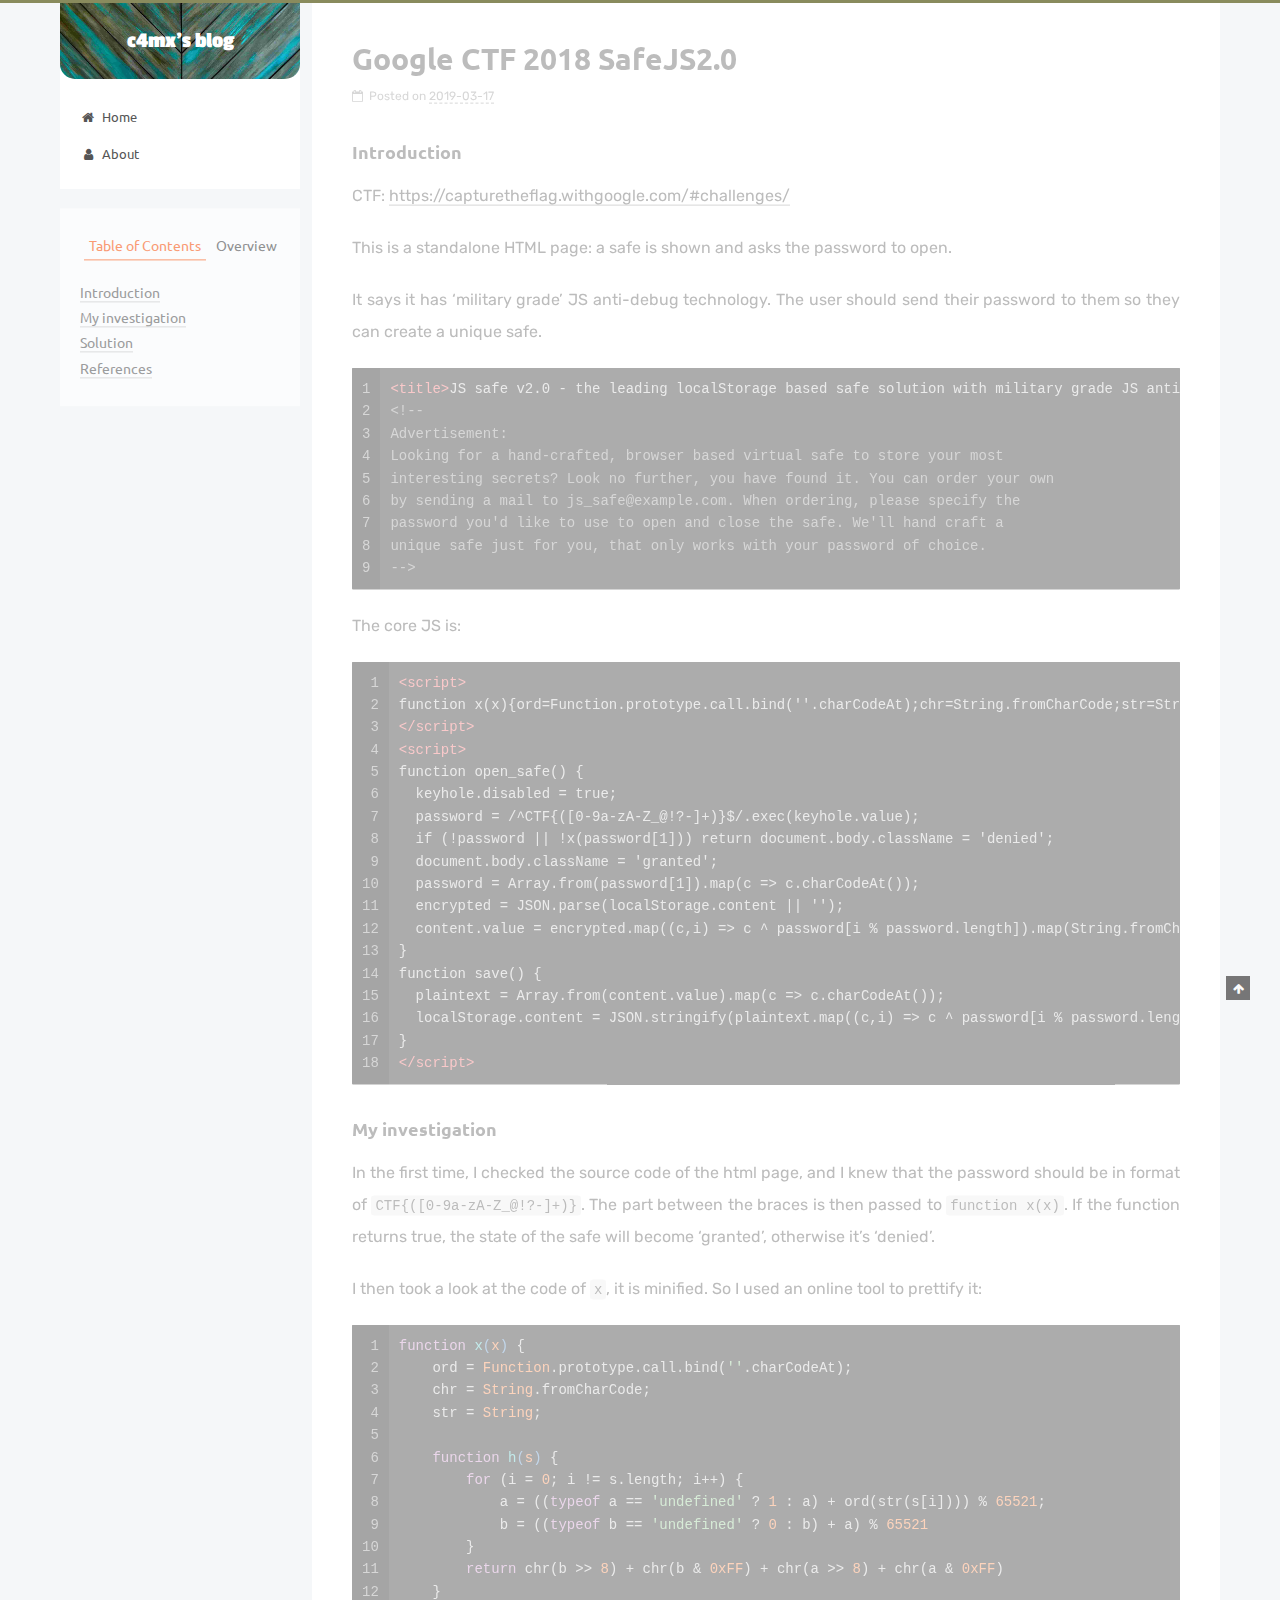
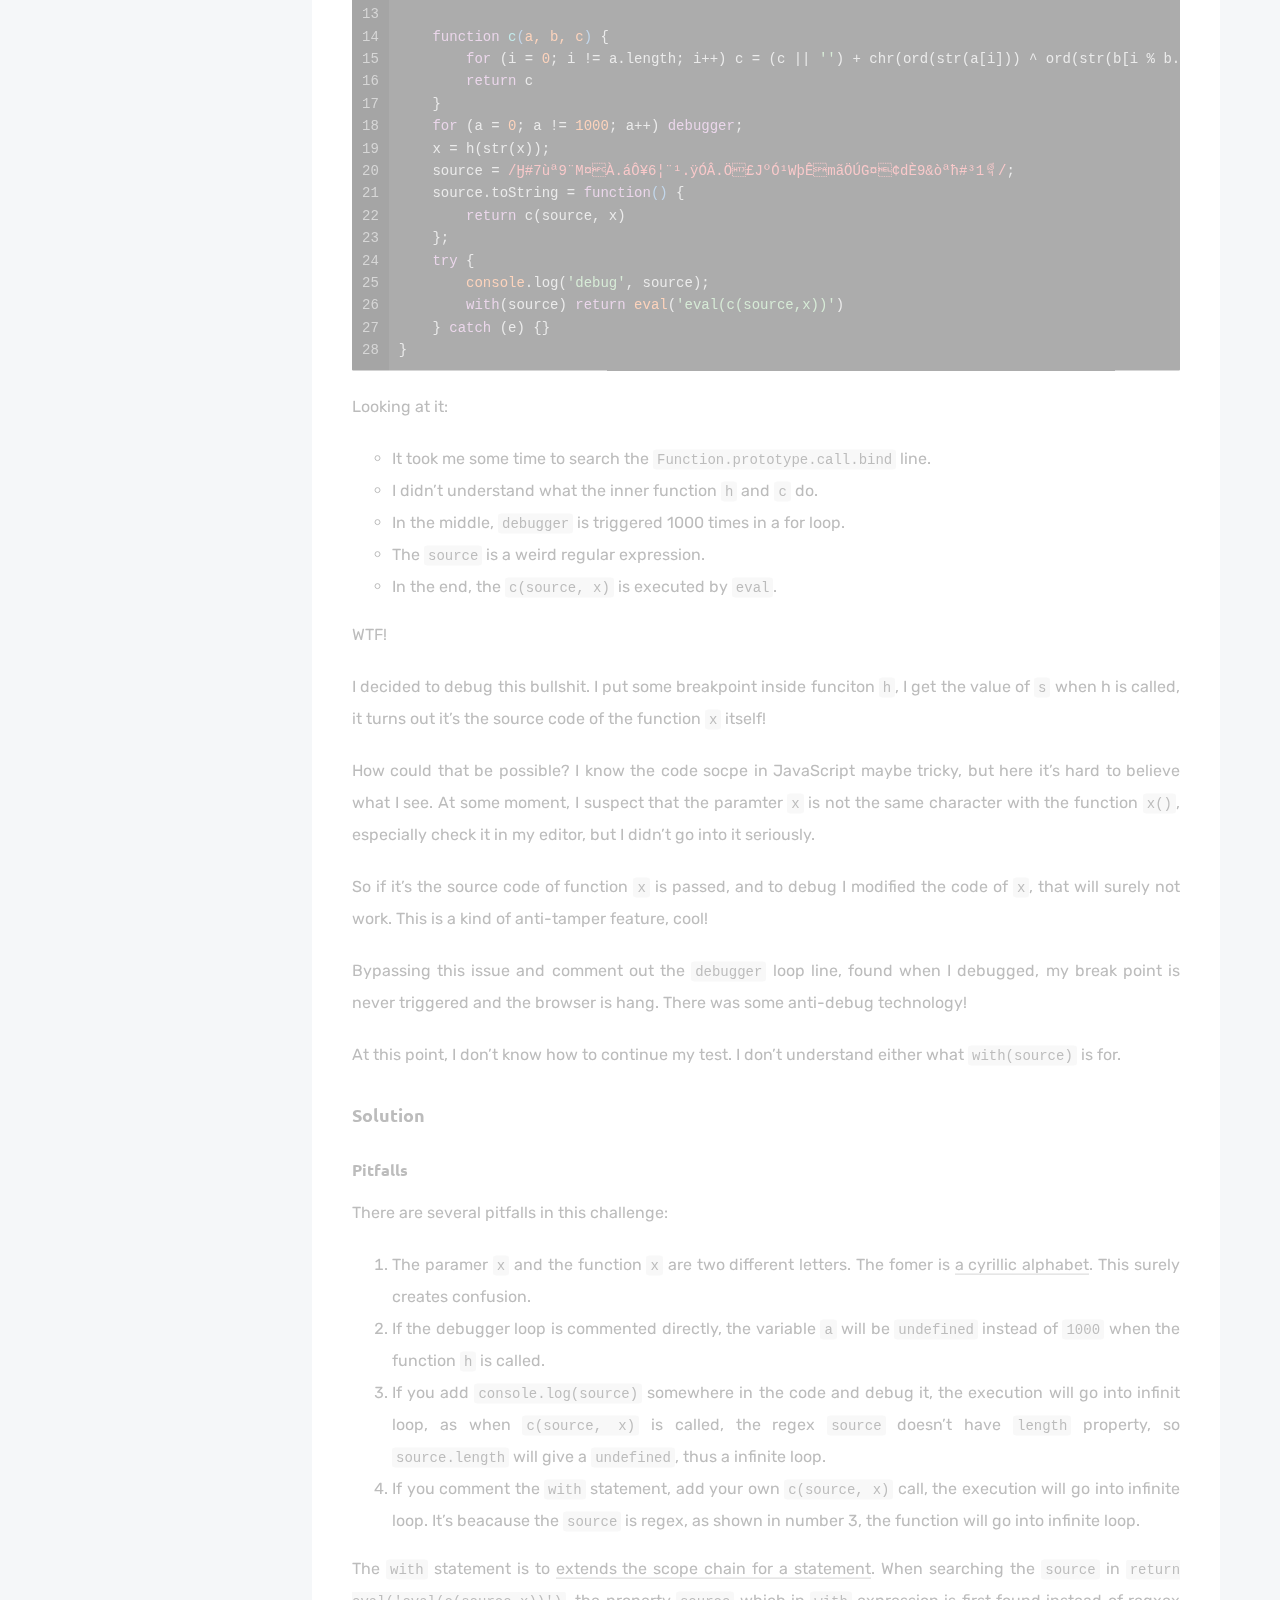
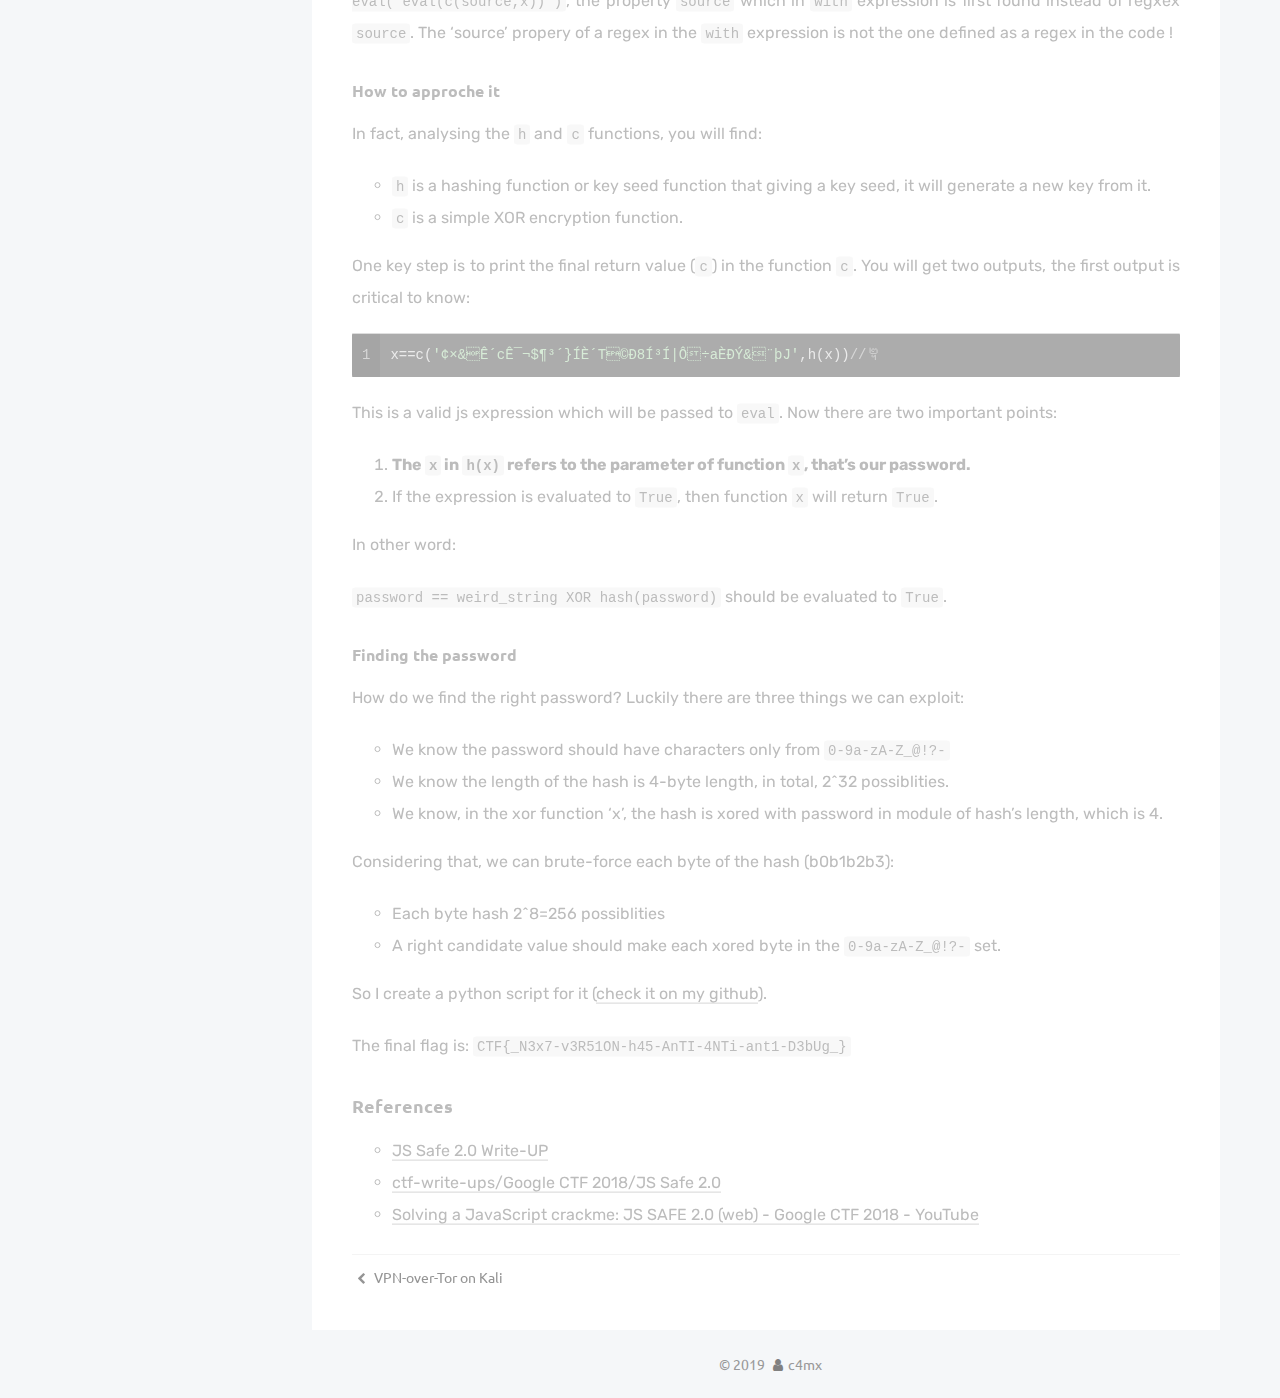
<file: 2019/03/17/Google-CTF-2018-SafeJS2-0/index.html>
<!DOCTYPE html><html class="theme-next pisces use-motion"><head><meta name="generator" content="Hexo 3.8.0"><meta charset="UTF-8"><meta http-equiv="X-UA-Compatible" content="IE=edge"><meta name="viewport" content="width=device-width,initial-scale=1,maximum-scale=2"><meta name="theme-color" content="#222"><link rel="stylesheet" href="//fonts.googleapis.com/css?family=Ubuntu:300,300italic,400,400italic,700,700italic|Ubuntu:300,300italic,400,400italic,700,700italic|Rubik:300,300italic,400,400italic,700,700italic|Passion one:300,300italic,400,400italic,700,700italic&subset=latin,latin-ext"><link rel="stylesheet" href="/lib/font-awesome/css/font-awesome.min.css?v=4.6.2"><link rel="stylesheet" href="/css/main.css?v=7.0.0"><link rel="apple-touch-icon" sizes="180x180" href="/images/apple-touch-icon.png?v=7.0.0"><link rel="icon" type="image/png" sizes="32x32" href="/images/favicon-32x32.png?v=7.0.0"><link rel="icon" type="image/png" sizes="16x16" href="/images/favicon-16x16.png?v=7.0.0"><link rel="mask-icon" href="/images/safari-pinned-tab.svg?v=7.0.0" color="#222"><script id="hexo.configurations">var NexT=window.NexT||{},CONFIG={root:"/",scheme:"Pisces",version:"7.0.0",sidebar:{position:"left",display:"hide",offset:12,b2t:!1,scrollpercent:!1,onmobile:!1},fancybox:!1,fastclick:!1,lazyload:!1,tabs:!0,motion:{enable:!0,async:!1,transition:{post_block:"fadeIn",post_header:"slideDownIn",post_body:"slideDownIn",coll_header:"slideLeftIn",sidebar:"slideUpIn"}},algolia:{applicationID:"",apiKey:"",indexName:"",hits:{per_page:10},labels:{input_placeholder:"Search for Posts",hits_empty:"We didn't find any results for the search: ${query}",hits_stats:"${hits} results found in ${time} ms"}}}</script><meta name="description" content="IntroductionCTF: https://capturetheflag.withgoogle.com/#challenges/This is a standalone HTML page: a safe is shown and asks the password to open.It says it has ‘military grade’ JS anti-debug technolog"><meta property="og:type" content="article"><meta property="og:title" content="Google CTF 2018 SafeJS2.0"><meta property="og:url" content="https://c4mx.me/2019/03/17/Google-CTF-2018-SafeJS2-0/index.html"><meta property="og:site_name" content="c4mx&#39;s blog"><meta property="og:description" content="IntroductionCTF: https://capturetheflag.withgoogle.com/#challenges/This is a standalone HTML page: a safe is shown and asks the password to open.It says it has ‘military grade’ JS anti-debug technolog"><meta property="og:locale" content="default"><meta property="og:updated_time" content="2019-03-17T19:51:33.352Z"><meta name="twitter:card" content="summary"><meta name="twitter:title" content="Google CTF 2018 SafeJS2.0"><meta name="twitter:description" content="IntroductionCTF: https://capturetheflag.withgoogle.com/#challenges/This is a standalone HTML page: a safe is shown and asks the password to open.It says it has ‘military grade’ JS anti-debug technolog"><link rel="canonical" href="https://c4mx.me/2019/03/17/Google-CTF-2018-SafeJS2-0/"><script id="page.configurations">CONFIG.page={sidebar:""}</script><title>Google CTF 2018 SafeJS2.0 | c4mx's blog</title><script async src="//www.googletagmanager.com/gtag/js?id=UA-134159940-1"></script><script>function gtag(){dataLayer.push(arguments)}window.dataLayer=window.dataLayer||[],gtag("js",new Date),gtag("config","UA-134159940-1")</script><noscript><style>.sidebar-inner,.use-motion .brand,.use-motion .collection-title,.use-motion .comments,.use-motion .menu-item,.use-motion .motion-element,.use-motion .pagination,.use-motion .post-block,.use-motion .post-body,.use-motion .post-header{opacity:initial}.use-motion .logo,.use-motion .site-subtitle,.use-motion .site-title{opacity:initial;top:initial}.use-motion .logo-line-before i{left:initial}.use-motion .logo-line-after i{right:initial}</style></noscript></head><body itemscope itemtype="http://schema.org/WebPage" lang="default"><div class="container sidebar-position-left page-post-detail"><div class="headband"></div><header id="header" class="header" itemscope itemtype="http://schema.org/WPHeader"><div class="header-inner"><div class="site-brand-wrapper"><div class="site-meta custom-logo"><div class="custom-logo-site-title"><a href="/" class="brand" rel="start"><span class="logo-line-before"><i></i></span> <span class="site-title">c4mx's blog</span> <span class="logo-line-after"><i></i></span></a></div></div><div class="site-nav-toggle"><button aria-label="Toggle navigation bar"><span class="btn-bar"></span> <span class="btn-bar"></span> <span class="btn-bar"></span></button></div></div><nav class="site-nav"><ul id="menu" class="menu"><li class="menu-item menu-item-home"><a href="/" rel="section"><i class="menu-item-icon fa fa-fw fa-home"></i><br>Home</a></li><li class="menu-item menu-item-about"><a href="/about/" rel="section"><i class="menu-item-icon fa fa-fw fa-user"></i><br>About</a></li></ul></nav></div></header><main id="main" class="main"><div class="main-inner"><div class="content-wrap"><div id="content" class="content"><div id="posts" class="posts-expand"><article class="post post-type-normal" itemscope itemtype="http://schema.org/Article"><div class="post-block"><link itemprop="mainEntityOfPage" href="https://c4mx.me/2019/03/17/Google-CTF-2018-SafeJS2-0/"><span hidden itemprop="author" itemscope itemtype="http://schema.org/Person"><meta itemprop="name" content="c4mx"><meta itemprop="description" content="A place to share knowledge"><meta itemprop="image" content="/images/caocao.jpg"></span><span hidden itemprop="publisher" itemscope itemtype="http://schema.org/Organization"><meta itemprop="name" content="c4mx's blog"></span><header class="post-header"><h1 class="post-title" itemprop="name headline">Google CTF 2018 SafeJS2.0</h1><div class="post-meta"><span class="post-time"><span class="post-meta-item-icon"><i class="fa fa-calendar-o"></i> </span><span class="post-meta-item-text">Posted on</span> <time title="Created: 2019-03-17 20:48:06 / Modified: 20:51:33" itemprop="dateCreated datePublished" datetime="2019-03-17T20:48:06+01:00">2019-03-17</time></span></div></header><div class="post-body" itemprop="articleBody"><h3 id="Introduction"><a href="#Introduction" class="headerlink" title="Introduction"></a>Introduction</h3><p>CTF: <a href="https://capturetheflag.withgoogle.com/#challenges/" target="_blank" rel="noopener">https://capturetheflag.withgoogle.com/#challenges/</a></p><p>This is a standalone HTML page: a safe is shown and asks the password to open.</p><p>It says it has ‘military grade’ JS anti-debug technology. The user should send their password to them so they can create a unique safe.</p><figure class="highlight html"><table><tr><td class="gutter"><pre><span class="line">1</span><br><span class="line">2</span><br><span class="line">3</span><br><span class="line">4</span><br><span class="line">5</span><br><span class="line">6</span><br><span class="line">7</span><br><span class="line">8</span><br><span class="line">9</span><br></pre></td><td class="code"><pre><span class="line"><span class="tag">&lt;<span class="name">title</span>&gt;</span>JS safe v2.0 - the leading localStorage based safe solution with military grade JS anti-debug technology<span class="tag">&lt;/<span class="name">title</span>&gt;</span></span><br><span class="line"><span class="comment">&lt;!--</span></span><br><span class="line"><span class="comment">Advertisement:</span></span><br><span class="line"><span class="comment">Looking for a hand-crafted, browser based virtual safe to store your most</span></span><br><span class="line"><span class="comment">interesting secrets? Look no further, you have found it. You can order your own</span></span><br><span class="line"><span class="comment">by sending a mail to js_safe@example.com. When ordering, please specify the</span></span><br><span class="line"><span class="comment">password you'd like to use to open and close the safe. We'll hand craft a</span></span><br><span class="line"><span class="comment">unique safe just for you, that only works with your password of choice.</span></span><br><span class="line"><span class="comment">--&gt;</span></span><br></pre></td></tr></table></figure><p>The core JS is:</p><figure class="highlight html"><table><tr><td class="gutter"><pre><span class="line">1</span><br><span class="line">2</span><br><span class="line">3</span><br><span class="line">4</span><br><span class="line">5</span><br><span class="line">6</span><br><span class="line">7</span><br><span class="line">8</span><br><span class="line">9</span><br><span class="line">10</span><br><span class="line">11</span><br><span class="line">12</span><br><span class="line">13</span><br><span class="line">14</span><br><span class="line">15</span><br><span class="line">16</span><br><span class="line">17</span><br><span class="line">18</span><br></pre></td><td class="code"><pre><span class="line"><span class="tag">&lt;<span class="name">script</span>&gt;</span><span class="undefined"></span></span><br><span class="line"><span class="undefined">function x(х)&#123;ord=Function.prototype.call.bind(''.charCodeAt);chr=String.fromCharCode;str=String;function h(s)&#123;for(i=0;i!=s.length;i++)&#123;a=((typeof a=='undefined'?1:a)+ord(str(s[i])))%65521;b=((typeof b=='undefined'?0:b)+a)%65521&#125;return chr(b&gt;&gt;8)+chr(b&amp;0xFF)+chr(a&gt;&gt;8)+chr(a&amp;0xFF)&#125;function c(a,b,c)&#123;for(i=0;i!=a.length;i++)c=(c||'')+chr(ord(str(a[i]))^ord(str(b[i%b.length])));return c&#125;for(a=0;a!=1000;a++)debugger;x=h(str(x));source=/Ӈ#7ùª9¨M¤À.áÔ¥6¦¨¹.ÿÓÂ.Ö£JºÓ¹WþÊmãÖÚG¤¢dÈ9&amp;òªћ#³­1᧨/;source.toString=function()&#123;return c(source,x)&#125;;try&#123;console.log('debug',source);with(source)return eval('eval(c(source,x))')&#125;catch(e)&#123;&#125;&#125;</span></span><br><span class="line"><span class="undefined"></span><span class="tag">&lt;/<span class="name">script</span>&gt;</span></span><br><span class="line"><span class="tag">&lt;<span class="name">script</span>&gt;</span><span class="undefined"></span></span><br><span class="line"><span class="undefined">function open_safe() &#123;</span></span><br><span class="line"><span class="undefined">  keyhole.disabled = true;</span></span><br><span class="line"><span class="undefined">  password = /^CTF&#123;([0-9a-zA-Z_@!?-]+)&#125;$/.exec(keyhole.value);</span></span><br><span class="line"><span class="undefined">  if (!password || !x(password[1])) return document.body.className = 'denied';</span></span><br><span class="line"><span class="undefined">  document.body.className = 'granted';</span></span><br><span class="line"><span class="undefined">  password = Array.from(password[1]).map(c =&gt; c.charCodeAt());</span></span><br><span class="line"><span class="undefined">  encrypted = JSON.parse(localStorage.content || '');</span></span><br><span class="line"><span class="undefined">  content.value = encrypted.map((c,i) =&gt; c ^ password[i % password.length]).map(String.fromCharCode).join('')</span></span><br><span class="line"><span class="undefined">&#125;</span></span><br><span class="line"><span class="undefined">function save() &#123;</span></span><br><span class="line"><span class="undefined">  plaintext = Array.from(content.value).map(c =&gt; c.charCodeAt());</span></span><br><span class="line"><span class="undefined">  localStorage.content = JSON.stringify(plaintext.map((c,i) =&gt; c ^ password[i % password.length]));</span></span><br><span class="line"><span class="undefined">&#125;</span></span><br><span class="line"><span class="undefined"></span><span class="tag">&lt;/<span class="name">script</span>&gt;</span></span><br></pre></td></tr></table></figure><h3 id="My-investigation"><a href="#My-investigation" class="headerlink" title="My investigation"></a>My investigation</h3><p>In the first time, I checked the source code of the html page, and I knew that the password should be in format of <code>CTF{([0-9a-zA-Z_@!?-]+)}</code>. The part between the braces is then passed to <code>function x(x)</code>. If the function returns true, the state of the safe will become ‘granted’, otherwise it’s ‘denied’.</p><p>I then took a look at the code of <code>x</code>, it is minified. So I used an online tool to prettify it:</p><figure class="highlight js"><table><tr><td class="gutter"><pre><span class="line">1</span><br><span class="line">2</span><br><span class="line">3</span><br><span class="line">4</span><br><span class="line">5</span><br><span class="line">6</span><br><span class="line">7</span><br><span class="line">8</span><br><span class="line">9</span><br><span class="line">10</span><br><span class="line">11</span><br><span class="line">12</span><br><span class="line">13</span><br><span class="line">14</span><br><span class="line">15</span><br><span class="line">16</span><br><span class="line">17</span><br><span class="line">18</span><br><span class="line">19</span><br><span class="line">20</span><br><span class="line">21</span><br><span class="line">22</span><br><span class="line">23</span><br><span class="line">24</span><br><span class="line">25</span><br><span class="line">26</span><br><span class="line">27</span><br><span class="line">28</span><br></pre></td><td class="code"><pre><span class="line"><span class="function"><span class="keyword">function</span> <span class="title">x</span>(<span class="params">х</span>) </span>&#123;</span><br><span class="line">    ord = <span class="built_in">Function</span>.prototype.call.bind(<span class="string">''</span>.charCodeAt);</span><br><span class="line">    chr = <span class="built_in">String</span>.fromCharCode;</span><br><span class="line">    str = <span class="built_in">String</span>;</span><br><span class="line"></span><br><span class="line">    <span class="function"><span class="keyword">function</span> <span class="title">h</span>(<span class="params">s</span>) </span>&#123;</span><br><span class="line">        <span class="keyword">for</span> (i = <span class="number">0</span>; i != s.length; i++) &#123;</span><br><span class="line">            a = ((<span class="keyword">typeof</span> a == <span class="string">'undefined'</span> ? <span class="number">1</span> : a) + ord(str(s[i]))) % <span class="number">65521</span>;</span><br><span class="line">            b = ((<span class="keyword">typeof</span> b == <span class="string">'undefined'</span> ? <span class="number">0</span> : b) + a) % <span class="number">65521</span></span><br><span class="line">        &#125;</span><br><span class="line">        <span class="keyword">return</span> chr(b &gt;&gt; <span class="number">8</span>) + chr(b &amp; <span class="number">0xFF</span>) + chr(a &gt;&gt; <span class="number">8</span>) + chr(a &amp; <span class="number">0xFF</span>)</span><br><span class="line">    &#125;</span><br><span class="line"></span><br><span class="line">    <span class="function"><span class="keyword">function</span> <span class="title">c</span>(<span class="params">a, b, c</span>) </span>&#123;</span><br><span class="line">        <span class="keyword">for</span> (i = <span class="number">0</span>; i != a.length; i++) c = (c || <span class="string">''</span>) + chr(ord(str(a[i])) ^ ord(str(b[i % b.length])));</span><br><span class="line">        <span class="keyword">return</span> c</span><br><span class="line">    &#125;</span><br><span class="line">    <span class="keyword">for</span> (a = <span class="number">0</span>; a != <span class="number">1000</span>; a++) <span class="keyword">debugger</span>;</span><br><span class="line">    x = h(str(x));</span><br><span class="line">    source = <span class="regexp">/Ӈ#7ùª9¨M¤À.áÔ¥6¦¨¹.ÿÓÂ.Ö£JºÓ¹WþÊmãÖÚG¤¢dÈ9&amp;òªћ#³­1᧨/</span>;</span><br><span class="line">    source.toString = <span class="function"><span class="keyword">function</span>(<span class="params"></span>) </span>&#123;</span><br><span class="line">        <span class="keyword">return</span> c(source, x)</span><br><span class="line">    &#125;;</span><br><span class="line">    <span class="keyword">try</span> &#123;</span><br><span class="line">        <span class="built_in">console</span>.log(<span class="string">'debug'</span>, source);</span><br><span class="line">        <span class="keyword">with</span>(source) <span class="keyword">return</span> <span class="built_in">eval</span>(<span class="string">'eval(c(source,x))'</span>)</span><br><span class="line">    &#125; <span class="keyword">catch</span> (e) &#123;&#125;</span><br><span class="line">&#125;</span><br></pre></td></tr></table></figure><p>Looking at it:</p><ul><li>It took me some time to search the <code>Function.prototype.call.bind</code> line.</li><li>I didn’t understand what the inner function <code>h</code> and <code>c</code> do.</li><li>In the middle, <code>debugger</code> is triggered 1000 times in a for loop.</li><li>The <code>source</code> is a weird regular expression.</li><li>In the end, the <code>c(source, x)</code> is executed by <code>eval</code>.</li></ul><p>WTF!</p><p>I decided to debug this bullshit. I put some breakpoint inside funciton <code>h</code>, I get the value of <code>s</code> when h is called, it turns out it’s the source code of the function <code>x</code> itself!</p><p>How could that be possible? I know the code socpe in JavaScript maybe tricky, but here it’s hard to believe what I see. At some moment, I suspect that the paramter <code>x</code> is not the same character with the function <code>x()</code>, especially check it in my editor, but I didn’t go into it seriously.</p><p>So if it’s the source code of function <code>x</code> is passed, and to debug I modified the code of <code>x</code>, that will surely not work. This is a kind of anti-tamper feature, cool!</p><p>Bypassing this issue and comment out the <code>debugger</code> loop line, found when I debugged, my break point is never triggered and the browser is hang. There was some anti-debug technology!</p><p>At this point, I don’t know how to continue my test. I don’t understand either what <code>with(source)</code> is for.</p><h3 id="Solution"><a href="#Solution" class="headerlink" title="Solution"></a>Solution</h3><h4 id="Pitfalls"><a href="#Pitfalls" class="headerlink" title="Pitfalls"></a>Pitfalls</h4><p>There are several pitfalls in this challenge:</p><ol><li>The paramer <code>x</code> and the function <code>x</code> are two different letters. The fomer is <a href="https://en.wiktionary.org/wiki/х" target="_blank" rel="noopener">a cyrillic alphabet</a>. This surely creates confusion.</li><li>If the debugger loop is commented directly, the variable <code>a</code> will be <code>undefined</code> instead of <code>1000</code> when the function <code>h</code> is called.</li><li>If you add <code>console.log(source)</code> somewhere in the code and debug it, the execution will go into infinit loop, as when <code>c(source, x)</code> is called, the regex <code>source</code> doesn’t have <code>length</code> property, so <code>source.length</code> will give a <code>undefined</code>, thus a infinite loop.</li><li>If you comment the <code>with</code> statement, add your own <code>c(source, x)</code> call, the execution will go into infinite loop. It’s beacause the <code>source</code> is regex, as shown in number 3, the function will go into infinite loop.</li></ol><p>The <code>with</code> statement is to <a href="https://developer.mozilla.org/en-US/docs/Web/JavaScript/Reference/Statements/with" target="_blank" rel="noopener">extends the scope chain for a statement</a>. When searching the <code>source</code> in <code>return eval(&#39;eval(c(source,x))&#39;)</code>, the property <code>source</code> which in <code>with</code> expression is first found instead of regxex <code>source</code>. The ‘source’ propery of a regex in the <code>with</code> expression is not the one defined as a regex in the code !</p><h4 id="How-to-approche-it"><a href="#How-to-approche-it" class="headerlink" title="How to approche it"></a>How to approche it</h4><p>In fact, analysing the <code>h</code> and <code>c</code> functions, you will find:</p><ul><li><code>h</code> is a hashing function or key seed function that giving a key seed, it will generate a new key from it.</li><li><code>c</code> is a simple XOR encryption function.</li></ul><p>One key step is to print the final return value (<code>c</code>) in the function <code>c</code>. You will get two outputs, the first output is critical to know:</p><figure class="highlight js"><table><tr><td class="gutter"><pre><span class="line">1</span><br></pre></td><td class="code"><pre><span class="line">х==c(<span class="string">'¢×&amp;Ê´cÊ¯¬$¶³´&#125;ÍÈ´T©Ð8Í³Í|Ô÷aÈÐÝ&amp;¨þJ'</span>,h(х))<span class="comment">//᧢</span></span><br></pre></td></tr></table></figure><p>This is a valid js expression which will be passed to <code>eval</code>. Now there are two important points:</p><ol><li><strong>The <code>x</code> in <code>h(x)</code> refers to the parameter of function <code>x</code>, that’s our password.</strong></li><li>If the expression is evaluated to <code>True</code>, then function <code>x</code> will return <code>True</code>.</li></ol><p>In other word:</p><p><code>password == weird_string XOR hash(password)</code> should be evaluated to <code>True</code>.</p><h4 id="Finding-the-password"><a href="#Finding-the-password" class="headerlink" title="Finding the password"></a>Finding the password</h4><p>How do we find the right password? Luckily there are three things we can exploit:</p><ul><li>We know the password should have characters only from <code>0-9a-zA-Z_@!?-</code></li><li>We know the length of the hash is 4-byte length, in total, 2^32 possiblities.</li><li>We know, in the xor function ‘x’, the hash is xored with password in module of hash’s length, which is 4.</li></ul><p>Considering that, we can brute-force each byte of the hash (b0b1b2b3):</p><ul><li>Each byte hash 2^8=256 possiblities</li><li>A right candidate value should make each xored byte in the <code>0-9a-zA-Z_@!?-</code> set.</li></ul><p>So I create a python script for it (<a href="https://github.com/c4mx/myCTF/blob/master/GoogleCTF2018/safeJS2.0/brute_force.py" target="_blank" rel="noopener">check it on my github</a>).</p><p>The final flag is: <code>CTF{_N3x7-v3R51ON-h45-AnTI-4NTi-ant1-D3bUg_}</code></p><h3 id="References"><a href="#References" class="headerlink" title="References"></a>References</h3><ul><li><a href="https://blog.vero.site/post/js-safe-2" target="_blank" rel="noopener">JS Safe 2.0 Write-UP</a></li><li><a href="https://github.com/AdityaVallabh/ctf-write-ups/tree/master/Google%20CTF%202018/JS%20Safe%202.0" target="_blank" rel="noopener">ctf-write-ups/Google CTF 2018/JS Safe 2.0</a></li><li><a href="https://www.youtube.com/watch?v=8yWUaqEcXr4" target="_blank" rel="noopener">Solving a JavaScript crackme: JS SAFE 2.0 (web) - Google CTF 2018 - YouTube</a></li></ul></div><footer class="post-footer"><div class="post-nav"><div class="post-nav-next post-nav-item"><a href="/2019/02/15/VPN-over-Tor-on-Kali/" rel="next" title="VPN-over-Tor on Kali"><i class="fa fa-chevron-left"></i> VPN-over-Tor on Kali</a></div><span class="post-nav-divider"></span><div class="post-nav-prev post-nav-item"></div></div></footer></div></article></div></div></div><div class="sidebar-toggle"><div class="sidebar-toggle-line-wrap"><span class="sidebar-toggle-line sidebar-toggle-line-first"></span> <span class="sidebar-toggle-line sidebar-toggle-line-middle"></span> <span class="sidebar-toggle-line sidebar-toggle-line-last"></span></div></div><aside id="sidebar" class="sidebar"><div class="sidebar-inner"><ul class="sidebar-nav motion-element"><li class="sidebar-nav-toc sidebar-nav-active" data-target="post-toc-wrap">Table of Contents</li><li class="sidebar-nav-overview" data-target="site-overview-wrap">Overview</li></ul><div class="site-overview-wrap sidebar-panel"><div class="site-overview"><div class="site-author motion-element" itemprop="author" itemscope itemtype="http://schema.org/Person"><img class="site-author-image" itemprop="image" src="/images/caocao.jpg" alt="c4mx"><p class="site-author-name" itemprop="name">c4mx</p><p class="site-description motion-element" itemprop="description">A place to share knowledge</p></div><nav class="site-state motion-element"><div class="site-state-item site-state-posts"><a href="/"><span class="site-state-item-count">3</span> <span class="site-state-item-name">posts</span></a></div></nav></div></div><div class="post-toc-wrap motion-element sidebar-panel sidebar-panel-active"><div class="post-toc"><div class="post-toc-content"><ol class="nav"><li class="nav-item nav-level-3"><a class="nav-link" href="#Introduction"><span class="nav-text">Introduction</span></a></li><li class="nav-item nav-level-3"><a class="nav-link" href="#My-investigation"><span class="nav-text">My investigation</span></a></li><li class="nav-item nav-level-3"><a class="nav-link" href="#Solution"><span class="nav-text">Solution</span></a><ol class="nav-child"><li class="nav-item nav-level-4"><a class="nav-link" href="#Pitfalls"><span class="nav-text">Pitfalls</span></a></li><li class="nav-item nav-level-4"><a class="nav-link" href="#How-to-approche-it"><span class="nav-text">How to approche it</span></a></li><li class="nav-item nav-level-4"><a class="nav-link" href="#Finding-the-password"><span class="nav-text">Finding the password</span></a></li></ol></li><li class="nav-item nav-level-3"><a class="nav-link" href="#References"><span class="nav-text">References</span></a></li></ol></div></div></div></div></aside></div></main><footer id="footer" class="footer"><div class="footer-inner"><div class="copyright">&copy; <span itemprop="copyrightYear">2019</span> <span class="with-love" id="animate"><i class="fa fa-user"></i> </span><span class="author" itemprop="copyrightHolder">c4mx</span></div></div></footer><div class="back-to-top"><i class="fa fa-arrow-up"></i></div></div><script>"[object Function]"!==Object.prototype.toString.call(window.Promise)&&(window.Promise=null)</script><script src="/lib/jquery/index.js?v=2.1.3"></script><script src="/lib/velocity/velocity.min.js?v=1.2.1"></script><script src="/lib/velocity/velocity.ui.min.js?v=1.2.1"></script><script src="/js/src/utils.js?v=7.0.0"></script><script src="/js/src/motion.js?v=7.0.0"></script><script src="/js/src/affix.js?v=7.0.0"></script><script src="/js/src/schemes/pisces.js?v=7.0.0"></script><script src="/js/src/scrollspy.js?v=7.0.0"></script><script src="/js/src/post-details.js?v=7.0.0"></script><script src="/js/src/bootstrap.js?v=7.0.0"></script></body></html>
</file>
<file: css/main.css>
html{font-family:sans-serif;-ms-text-size-adjust:100%;-webkit-text-size-adjust:100%}body{margin:0}article,aside,details,figcaption,figure,footer,header,hgroup,main,menu,nav,section,summary{display:block}audio,canvas,progress,video{display:inline-block;vertical-align:baseline}audio:not([controls]){display:none;height:0}[hidden],template{display:none}a{background-color:transparent}a:active,a:hover{outline:0}abbr[title]{border-bottom:1px dotted}b,strong{font-weight:700}dfn{font-style:italic}h1{font-size:2em;margin:.67em 0}mark{background:#ff0;color:#000}small{font-size:80%}sub,sup{font-size:75%;line-height:0;position:relative;vertical-align:baseline}sup{top:-.5em}sub{bottom:-.25em}img{border:0}svg:not(:root){overflow:hidden}figure{margin:1em 40px}hr{-moz-box-sizing:content-box;box-sizing:content-box;height:0}pre{overflow:auto}code,kbd,pre,samp{font-family:monospace,monospace;font-size:1em}button,input,optgroup,select,textarea{color:inherit;font:inherit;margin:0}button{overflow:visible}button,select{text-transform:none}button,html input[type=button],input[type=reset],input[type=submit]{-webkit-appearance:button;cursor:pointer}button[disabled],html input[disabled]{cursor:default}button::-moz-focus-inner,input::-moz-focus-inner{border:0;padding:0}input{line-height:normal}input[type=checkbox],input[type=radio]{box-sizing:border-box;padding:0}input[type=number]::-webkit-inner-spin-button,input[type=number]::-webkit-outer-spin-button{height:auto}input[type=search]{-webkit-appearance:textfield;-moz-box-sizing:content-box;-webkit-box-sizing:content-box;box-sizing:content-box}input[type=search]::-webkit-search-cancel-button,input[type=search]::-webkit-search-decoration{-webkit-appearance:none}fieldset{border:1px solid silver;margin:0 2px;padding:.35em .625em .75em}legend{border:0;padding:0}textarea{overflow:auto}optgroup{font-weight:700}table{border-collapse:collapse;border-spacing:0}td,th{padding:0}::selection{background:#262a30;color:#fff}body{position:relative;font-family:Ubuntu,"PingFang SC","Microsoft YaHei",sans-serif;font-size:14px;line-height:2;color:#555;background:#f5f7f9}@media (max-width:767px){body{padding-right:0!important}}@media (min-width:768px) and (max-width:991px){body{padding-right:0!important}}@media (min-width:1200px){body{font-size:16px}}h1,h2,h3,h4,h5,h6{margin:0;padding:0;font-weight:700;line-height:1.5;font-family:Ubuntu,Ubuntu,"PingFang SC","Microsoft YaHei",sans-serif}h1,h2,h3,h4,h5,h6{margin:20px 0 15px}h1{font-size:22px}h1 code{font-size:22px}@media (max-width:767px){h1{font-size:18px}h1 code{font-size:18px}}h2{font-size:20px}h2 code{font-size:20px}@media (max-width:767px){h2{font-size:16px}h2 code{font-size:16px}}h3{font-size:18px}h3 code{font-size:18px}@media (max-width:767px){h3{font-size:14px}h3 code{font-size:14px}}h4{font-size:16px}h4 code{font-size:16px}@media (max-width:767px){h4{font-size:12px}h4 code{font-size:12px}}h5{font-size:14px}h5 code{font-size:14px}@media (max-width:767px){h5{font-size:10px}h5 code{font-size:10px}}h6{font-size:12px}h6 code{font-size:12px}@media (max-width:767px){h6{font-size:8px}h6 code{font-size:8px}}p{margin:0 0 20px 0}a,span.exturl{overflow-wrap:break-word;word-wrap:break-word;background-color:transparent;color:#555;text-decoration:none;outline:0;border-bottom:1px solid #999;cursor:pointer}a:hover,span.exturl:hover{color:#222;border-bottom-color:#222}blockquote{margin:0;padding:0}img{display:block;margin:auto;max-width:100%;height:auto}hr{margin:40px 0;height:3px;border:none;background-color:#ddd;background-image:repeating-linear-gradient(-45deg,#fff,#fff 4px,transparent 4px,transparent 8px)}blockquote{padding:0 15px;color:#666;border-left:4px solid #ddd}blockquote cite::before{content:"-";padding:0 5px}dt{font-weight:700}dd{margin:0;padding:0}kbd{border:1px solid #ccc;border-radius:.2em;box-shadow:.1em .1em .2em rgba(0,0,0,.1);background-color:#f9f9f9;font-family:inherit;background-image:-webkit-linear-gradient(top,#eee,#fff,#eee);padding:.1em .3em;white-space:nowrap}.text-left{text-align:left}.text-center{text-align:center}.text-right{text-align:right}.text-justify{text-align:justify}.text-nowrap{white-space:nowrap}.text-lowercase{text-transform:lowercase}.text-uppercase{text-transform:uppercase}.text-capitalize{text-transform:capitalize}.center-block{display:block;margin-left:auto;margin-right:auto}.clearfix:after,.clearfix:before{content:" ";display:table}.clearfix:after{clear:both}.pullquote{width:45%}.pullquote.left{float:left;margin-left:5px;margin-right:10px}.pullquote.right{float:right;margin-left:10px;margin-right:5px}.affix.affix.affix{position:fixed}.translation{margin-top:-20px;font-size:14px;color:#999}.scrollbar-measure{width:100px;height:100px;overflow:scroll;position:absolute;top:-9999px}.use-motion .motion-element{opacity:0}table{margin:20px 0;width:100%;border-collapse:collapse;border-spacing:0;border:1px solid #ddd;font-size:14px;word-break:break-all}table>tbody>tr:nth-of-type(odd){background-color:#f9f9f9}table>tbody>tr:hover{background-color:#f5f5f5}caption,td,th{padding:8px;text-align:left;vertical-align:middle;font-weight:400}td,th{border-bottom:3px solid #ddd;border-right:1px solid #eee}th{padding-bottom:10px;font-weight:700}td{border-bottom-width:1px}body,html{height:100%}.container{position:relative}.header-inner{margin:0 auto;padding:100px 0 70px;width:calc(100% - 20px)}@media (min-width:1200px){.container .header-inner{width:1160px}}@media (min-width:1600px){.container .header-inner{width:73%}}.main-inner{margin:0 auto;width:calc(100% - 20px)}@media (min-width:1200px){.container .main-inner{width:1160px}}@media (min-width:1600px){.container .main-inner{width:73%}}.footer{padding:20px 0}.footer-inner{box-sizing:border-box;margin:0 auto;width:calc(100% - 20px)}@media (min-width:1200px){.container .footer-inner{width:1160px}}@media (min-width:1600px){.container .footer-inner{width:73%}}.highlight,pre{overflow:auto;margin:20px 0;padding:0;font-size:14px;color:#ccc;background:#2d2d2d;line-height:1.6}code,pre{font-family:consolas,Menlo,"PingFang SC","Microsoft YaHei",monospace}code{overflow-wrap:break-word;word-wrap:break-word;padding:2px 4px;color:#555;background:#eee;border-radius:3px;font-size:14px}pre{padding:10px}pre code{padding:0;color:#ccc;background:0 0;text-shadow:none}.highlight{border-radius:1px}.highlight pre{border:none;margin:0;padding:10px 0}.highlight table{margin:0;width:auto;border:none}.highlight td{border:none;padding:0}.highlight figcaption{font-size:1em;color:#ccc;line-height:1em;margin-bottom:1em;margin:0;padding:.5em;background:#eee;border-bottom:1px solid #e9e9e9}.highlight figcaption:after,.highlight figcaption:before{content:" ";display:table}.highlight figcaption:after{clear:both}.highlight figcaption a{float:right;color:#ccc}.highlight figcaption a:hover{border-bottom-color:#ccc}.highlight .gutter pre{padding-left:10px;padding-right:10px;color:#999;text-align:right;background-color:#1b1b1b}.highlight .code pre{width:100%;padding-left:10px;padding-right:10px;background-color:#2d2d2d}.highlight .line{height:20px}.gutter{-webkit-user-select:none;-moz-user-select:none;-ms-user-select:none;user-select:none}.gist table{width:auto}.gist table td{border:none}pre .deletion{background:green}pre .addition{background:maroon}pre .meta{color:#c9c}pre .comment{color:#999}pre .attribute,pre .css .class,pre .css .id,pre .css .pseudo,pre .html .doctype,pre .name,pre .regexp,pre .ruby .constant,pre .tag,pre .variable,pre .xml .doctype,pre .xml .pi,pre .xml .tag .title{color:#f2777a}pre .built_in,pre .builtin-name,pre .command,pre .constant,pre .literal,pre .number,pre .params,pre .preprocessor{color:#f99157}pre .css .rules .attribute,pre .formula,pre .header,pre .inheritance,pre .ruby .class .title,pre .ruby .symbol,pre .special,pre .string,pre .symbol,pre .value,pre .xml .cdata{color:#9c9}pre .css .hexcolor,pre .title{color:#6cc}pre .coffeescript .title,pre .function,pre .javascript .title,pre .perl .sub,pre .python .decorator,pre .python .title,pre .ruby .function .title,pre .ruby .title .keyword{color:#69c}pre .javascript .function,pre .keyword{color:#c9c}.posts-expand .post-body img.full-image{border:none}.blockquote-center,.page-home .post-type-quote blockquote,.page-post-detail .post-type-quote blockquote{position:relative;margin:40px 0;padding:0;border-left:none;text-align:center}.blockquote-center::after,.blockquote-center::before,.page-home .post-type-quote blockquote::after,.page-home .post-type-quote blockquote::before,.page-post-detail .post-type-quote blockquote::after,.page-post-detail .post-type-quote blockquote::before{position:absolute;content:' ';display:block;width:100%;height:24px;opacity:.2;background-repeat:no-repeat;background-position:0 -6px;background-size:22px 22px}.blockquote-center::before,.page-home .post-type-quote blockquote::before,.page-post-detail .post-type-quote blockquote::before{top:-20px;background-image:url(../images/quote-l.svg);border-top:1px solid #ccc}.blockquote-center::after,.page-home .post-type-quote blockquote::after,.page-post-detail .post-type-quote blockquote::after{bottom:-20px;background-image:url(../images/quote-r.svg);border-bottom:1px solid #ccc;background-position:100% 8px}.blockquote-center div,.blockquote-center p,.page-home .post-type-quote blockquote div,.page-home .post-type-quote blockquote p,.page-post-detail .post-type-quote blockquote div,.page-post-detail .post-type-quote blockquote p{text-align:center}.post .post-body .group-picture img{box-sizing:border-box;padding:0 3px;border:none}.post .group-picture-row{overflow:hidden;margin-top:6px}.post .group-picture-row:first-child{margin-top:0}.post .group-picture-column{float:left}.page-post-detail .post-body .group-picture-column{float:none;margin-top:10px;width:auto!important}.page-post-detail .post-body .group-picture-column img{margin:0 auto}.page-archive .group-picture-container{overflow:hidden}.page-archive .group-picture-row{float:left}.page-archive .group-picture-row:first-child{margin-top:6px}.page-archive .group-picture-column{max-width:150px;max-height:150px}.post-body .note{position:relative;padding:15px;margin-bottom:20px;border:1px solid #eee;border-left-width:5px;border-radius:3px}.post-body .note h2,.post-body .note h3,.post-body .note h4,.post-body .note h5,.post-body .note h6{margin-top:0;margin-bottom:0;border-bottom:initial;padding-top:0!important}.post-body .note blockquote:first-child,.post-body .note ol:first-child,.post-body .note p:first-child,.post-body .note pre:first-child,.post-body .note table:first-child,.post-body .note ul:first-child{margin-top:0}.post-body .note blockquote:last-child,.post-body .note ol:last-child,.post-body .note p:last-child,.post-body .note pre:last-child,.post-body .note table:last-child,.post-body .note ul:last-child{margin-bottom:0}.post-body .note.default{border-left-color:#777}.post-body .note.default h2,.post-body .note.default h3,.post-body .note.default h4,.post-body .note.default h5,.post-body .note.default h6{color:#777}.post-body .note.primary{border-left-color:#6f42c1}.post-body .note.primary h2,.post-body .note.primary h3,.post-body .note.primary h4,.post-body .note.primary h5,.post-body .note.primary h6{color:#6f42c1}.post-body .note.info{border-left-color:#428bca}.post-body .note.info h2,.post-body .note.info h3,.post-body .note.info h4,.post-body .note.info h5,.post-body .note.info h6{color:#428bca}.post-body .note.success{border-left-color:#5cb85c}.post-body .note.success h2,.post-body .note.success h3,.post-body .note.success h4,.post-body .note.success h5,.post-body .note.success h6{color:#5cb85c}.post-body .note.warning{border-left-color:#f0ad4e}.post-body .note.warning h2,.post-body .note.warning h3,.post-body .note.warning h4,.post-body .note.warning h5,.post-body .note.warning h6{color:#f0ad4e}.post-body .note.danger{border-left-color:#d9534f}.post-body .note.danger h2,.post-body .note.danger h3,.post-body .note.danger h4,.post-body .note.danger h5,.post-body .note.danger h6{color:#d9534f}.post-body .label{display:inline;padding:0 2px;white-space:nowrap}.post-body .label.default{background-color:#f0f0f0}.post-body .label.primary{background-color:#efe6f7}.post-body .label.info{background-color:#e5f2f8}.post-body .label.success{background-color:#e7f4e9}.post-body .label.warning{background-color:#fcf6e1}.post-body .label.danger{background-color:#fae8eb}.post-body .tabs{position:relative;display:block;margin-bottom:20px;padding-top:10px}.post-body .tabs ul.nav-tabs{margin:0;padding:0;display:flex;margin-bottom:-1px}@media (max-width:413px){.post-body .tabs ul.nav-tabs{display:block;margin-bottom:5px}}.post-body .tabs ul.nav-tabs li.tab{list-style-type:none!important;margin:0 .25em 0 0;border-top:3px solid transparent;border-left:1px solid transparent;border-right:1px solid transparent}@media (max-width:413px){.post-body .tabs ul.nav-tabs li.tab{margin:initial;border-top:1px solid transparent;border-left:3px solid transparent;border-right:1px solid transparent;border-bottom:1px solid transparent}}.post-body .tabs ul.nav-tabs li.tab a{outline:0;border-bottom:initial;display:block;line-height:1.8em;padding:.25em .75em;transition-duration:.2s;transition-timing-function:ease-out;transition-delay:0s}.post-body .tabs ul.nav-tabs li.tab a i{width:1.285714285714286em}.post-body .tabs ul.nav-tabs li.tab.active{border-top:3px solid #fc6423;border-left:1px solid #ddd;border-right:1px solid #ddd;background-color:#fff}@media (max-width:413px){.post-body .tabs ul.nav-tabs li.tab.active{border-top:1px solid #ddd;border-left:3px solid #fc6423;border-right:1px solid #ddd;border-bottom:1px solid #ddd}}.post-body .tabs ul.nav-tabs li.tab.active a{cursor:default;color:#555}.post-body .tabs .tab-content{background-color:#fff}.post-body .tabs .tab-content .tab-pane{border:1px solid #ddd;padding:20px 20px 0 20px}.post-body .tabs .tab-content .tab-pane:not(.active){display:none!important}.post-body .tabs .tab-content .tab-pane.active{display:block!important}.btn{display:inline-block;padding:0 20px;font-size:14px;color:#555;background:#fff;border:2px solid #555;text-decoration:none;border-radius:2px;transition-property:background-color;transition-duration:.2s;transition-timing-function:ease-in-out;transition-delay:0s;line-height:2}.btn:hover{border-color:#222;color:#fff;background:#222}.btn+.btn{margin:0 0 8px 8px}.btn .fa-fw{width:1.285714285714286em;text-align:left}.btn-bar{display:block;width:22px;height:2px;background:#555;border-radius:1px}.btn-bar+.btn-bar{margin-top:4px}.pagination{margin:120px 0 40px;text-align:center;border-top:1px solid #eee}.page-number-basic,.pagination .next,.pagination .page-number,.pagination .prev,.pagination .space{display:inline-block;position:relative;top:-1px;margin:0 10px;padding:0 11px}@media (max-width:767px){.page-number-basic,.pagination .next,.pagination .page-number,.pagination .prev,.pagination .space{margin:0 5px}}.pagination .next,.pagination .page-number,.pagination .prev{border-bottom:0;border-top:1px solid #eee;transition-property:border-color;transition-duration:.2s;transition-timing-function:ease-in-out;transition-delay:0s}.pagination .next:hover,.pagination .page-number:hover,.pagination .prev:hover{border-top-color:#222}.pagination .space{padding:0;margin:0}.pagination .prev{margin-left:0}.pagination .next{margin-right:0}.pagination .page-number.current{color:#fff;background:#ccc;border-top-color:#ccc}@media (max-width:767px){.pagination{border-top:none}.pagination .next,.pagination .page-number,.pagination .prev{margin-bottom:10px;border-top:0;border-bottom:1px solid #eee;padding:0 10px}.pagination .next:hover,.pagination .page-number:hover,.pagination .prev:hover{border-bottom-color:#222}}.comments{margin:60px 20px 0}.tag-cloud{text-align:center}.tag-cloud a{display:inline-block;margin:10px}.tag-cloud a:hover{color:#222!important}.back-to-top{box-sizing:border-box;position:fixed;bottom:-100px;right:30px;z-index:1050;padding:0 6px;width:24px;background:#222;font-size:12px;opacity:.6;color:#fff;cursor:pointer;text-align:center;-webkit-transform:translateZ(0);transition-property:bottom;transition-duration:.2s;transition-timing-function:ease-in-out;transition-delay:0s}@media (min-width:768px) and (max-width:991px){.back-to-top{display:none!important}}@media (max-width:767px){.back-to-top{display:none!important}}.back-to-top.back-to-top-on{bottom:30px}.header{background:0 0}.header-inner{position:relative}.headband{height:3px;background:#222}.site-meta{margin:0;text-align:center}@media (max-width:767px){.site-meta{text-align:center}}.brand{position:relative;display:inline-block;padding:0 40px;color:#fff;background:#222;border-bottom:none}.brand:hover{color:#fff}.logo{display:inline-block;margin-right:5px;line-height:36px;vertical-align:top}.site-title{display:inline-block;vertical-align:top;line-height:36px;font-size:20px;font-weight:400;font-family:'Passion one',Ubuntu,"PingFang SC","Microsoft YaHei",sans-serif}.site-subtitle{margin-top:10px;font-size:13px;color:#ddd}.use-motion .brand{opacity:0}.use-motion .custom-logo-image,.use-motion .logo,.use-motion .site-subtitle,.use-motion .site-title{opacity:0;position:relative;top:-10px}.site-nav-toggle{display:none;position:absolute;top:10px;left:10px}@media (max-width:767px){.site-nav-toggle{display:block}}.site-nav-toggle button{margin-top:2px;padding:9px 10px;background:0 0;border:none}@media (max-width:767px){.site-nav{display:none;margin:0 -10px;padding:0 10px;clear:both;border-top:1px solid #ddd}}@media (min-width:768px) and (max-width:991px){.site-nav{display:block!important}}@media (min-width:992px){.site-nav{display:block!important}}.menu{margin-top:20px;padding-left:0;text-align:center}.menu .menu-item{display:inline-block;margin:0 10px;list-style:none}@media screen and (max-width:767px){.menu .menu-item{margin-top:10px}}.menu .menu-item a,.menu .menu-item span.exturl{display:block;font-size:13px;line-height:inherit;border-bottom:1px solid transparent;transition-property:border-color;transition-duration:.2s;transition-timing-function:ease-in-out;transition-delay:0s}.menu .menu-item a:hover,.menu .menu-item span.exturl:hover{border-bottom-color:#222}.menu .menu-item .fa{margin-right:5px}.use-motion .menu-item{opacity:0}.post-body{overflow-wrap:break-word;word-wrap:break-word;font-family:Rubik,Ubuntu,"PingFang SC","Microsoft YaHei",sans-serif}.post-body .exturl .fa{font-size:14px;margin-left:4px}.post-body .fancybox img{display:block!important;margin:0 auto;cursor:pointer;cursor:zoom-in;cursor:-webkit-zoom-in}.post-body .figure .caption,.post-body .image-caption{margin:-20px auto 15px;text-align:center;font-size:14px;color:#999;font-weight:700;line-height:1}.post-sticky-flag{display:inline-block;font-size:16px;-ms-transform:rotate(30deg);-webkit-transform:rotate(30deg);-moz-transform:rotate(30deg);-ms-transform:rotate(30deg);-o-transform:rotate(30deg);transform:rotate(30deg)}.use-motion .comments,.use-motion .pagination,.use-motion .post-block{opacity:0}.use-motion .post-header{opacity:0}.use-motion .post-body{opacity:0}.use-motion .collection-title{opacity:0}.posts-expand{padding-top:40px}@media (max-width:767px){.posts-expand{margin:0 20px}.post-body pre .gutter pre{padding-right:10px}.post-body .highlight{margin-left:0;margin-right:0;padding:0}.post-body .highlight .gutter pre{padding-right:10px}}@media (min-width:992px){.posts-expand .post-body{text-align:justify}}.posts-expand .post-body h2,.posts-expand .post-body h3,.posts-expand .post-body h4,.posts-expand .post-body h5,.posts-expand .post-body h6{padding-top:10px}.posts-expand .post-body h2 .header-anchor,.posts-expand .post-body h3 .header-anchor,.posts-expand .post-body h4 .header-anchor,.posts-expand .post-body h5 .header-anchor,.posts-expand .post-body h6 .header-anchor{float:right;margin-left:10px;color:#ccc;border-bottom-style:none;visibility:hidden}.posts-expand .post-body h2 .header-anchor:hover,.posts-expand .post-body h3 .header-anchor:hover,.posts-expand .post-body h4 .header-anchor:hover,.posts-expand .post-body h5 .header-anchor:hover,.posts-expand .post-body h6 .header-anchor:hover{color:inherit}.posts-expand .post-body h2:hover .header-anchor,.posts-expand .post-body h3:hover .header-anchor,.posts-expand .post-body h4:hover .header-anchor,.posts-expand .post-body h5:hover .header-anchor,.posts-expand .post-body h6:hover .header-anchor{visibility:visible}.posts-expand .post-body ul li{list-style:circle}.posts-expand .post-body img{box-sizing:border-box;margin:auto;padding:3px;border:1px solid #ddd}.posts-expand .post-body .fancybox img{margin:0 auto 25px}.posts-expand .post-body img{margin:0 auto 25px}@media (max-width:767px){.posts-collapse{margin:0 20px}.posts-collapse .post-meta,.posts-collapse .post-title{display:block;width:auto;text-align:left}}.posts-collapse{position:relative;z-index:1010;margin-left:55px}.posts-collapse::after{content:" ";position:absolute;top:20px;left:0;margin-left:-2px;width:4px;height:100%;background:#f5f5f5;z-index:-1}@media (max-width:767px){.posts-collapse{margin:0 20px}}.posts-collapse .collection-title{position:relative;margin:60px 0}.posts-collapse .collection-title h1,.posts-collapse .collection-title h2{margin-left:20px}.posts-collapse .collection-title small{color:#bbb;margin-left:5px}.posts-collapse .collection-title::before{content:" ";position:absolute;left:0;top:50%;margin-left:-4px;margin-top:-4px;width:8px;height:8px;background:#bbb;border-radius:50%}.posts-collapse .post{margin:30px 0}.posts-collapse .post-header{position:relative;transition-duration:.2s;transition-timing-function:ease-in-out;transition-delay:0s;transition-property:border;border-bottom:1px dashed #ccc}.posts-collapse .post-header::before{content:" ";position:absolute;left:0;top:12px;width:6px;height:6px;margin-left:-4px;background:#bbb;border-radius:50%;border:1px solid #fff;transition-duration:.2s;transition-timing-function:ease-in-out;transition-delay:0s;transition-property:background}.posts-collapse .post-header:hover{border-bottom-color:#666}.posts-collapse .post-header:hover::before{background:#222}.posts-collapse .post-meta{position:absolute;font-size:12px;left:20px;top:5px}.posts-collapse .post-comments-count{display:none}.posts-collapse .post-title{margin-left:60px;font-size:16px;font-weight:400;line-height:inherit}.posts-collapse .post-title::after{margin-left:3px;opacity:.6}.posts-collapse .post-title a,.posts-collapse .post-title span.exturl{color:#666;border-bottom:none}.page-home .post-type-quote .post-header,.page-home .post-type-quote .post-tags,.page-post-detail .post-type-quote .post-header,.page-post-detail .post-type-quote .post-tags{display:none}.posts-expand .post-title{overflow-wrap:break-word;word-wrap:break-word;text-align:center;font-weight:400}.posts-expand .post-title-link{display:inline-block;position:relative;color:#555;border-bottom:none;line-height:1.2;vertical-align:top}.posts-expand .post-title-link::before{content:"";position:absolute;width:100%;height:2px;bottom:0;left:0;background-color:#000;visibility:hidden;-webkit-transform:scaleX(0);-moz-transform:scaleX(0);-ms-transform:scaleX(0);-o-transform:scaleX(0);transform:scaleX(0);transition-duration:.2s;transition-timing-function:ease-in-out;transition-delay:0s}.posts-expand .post-title-link:hover::before{visibility:visible;-webkit-transform:scaleX(1);-moz-transform:scaleX(1);-ms-transform:scaleX(1);-o-transform:scaleX(1);transform:scaleX(1)}.posts-expand .post-title-link .fa{font-size:20px;margin-left:5px}.posts-expand .post-meta{margin:3px 0 60px 0;color:#999;font-family:Rubik,Ubuntu,"PingFang SC","Microsoft YaHei",sans-serif;font-size:12px;text-align:center}.posts-expand .post-meta .post-category-list{display:inline-block;margin:0;padding:3px}.posts-expand .post-meta .post-category-list-link{color:#999}.posts-expand .post-meta .post-description{font-size:14px;margin-top:2px}.posts-expand .post-meta time{border-bottom:1px dashed #999;cursor:help}.post-meta-divider{margin:0 .5em}.post-meta-item-icon{margin-right:3px}@media (min-width:768px) and (max-width:991px){.post-meta-item-icon{display:inline-block}}@media (max-width:767px){.post-meta-item-icon{display:inline-block}}@media (min-width:768px) and (max-width:991px){.post-meta-item-text{display:none}}@media (max-width:767px){.post-meta-item-text{display:none}}.post-button{margin-top:40px}.posts-expand .post-tags{margin-top:40px;text-align:center}.posts-expand .post-tags a{display:inline-block;margin-right:10px;font-size:13px}.post-nav{display:table;margin-top:15px;width:100%;border-top:1px solid #eee}.post-nav-divider{display:table-cell;width:10%}.post-nav-item{display:table-cell;padding:10px 0 0 0;width:45%;vertical-align:top}.post-nav-item a{position:relative;display:block;line-height:25px;font-size:14px;color:#555;border-bottom:none}.post-nav-item a:hover{color:#222;border-bottom:none}.post-nav-item a:active{top:2px}.post-nav-item .fa{font-size:12px;margin-right:5px}.post-nav-next a{padding-left:5px}.post-nav-prev{text-align:right}.post-nav-prev a{padding-right:5px}.post-nav-prev .fa{margin-left:5px}.posts-expand .post-eof{display:block;margin:80px auto 60px;width:8%;height:1px;background:#ccc;text-align:center}.post:last-child .post-eof.post-eof.post-eof{display:none}.post-gallery{display:table;table-layout:fixed;width:100%;border-collapse:separate}.post-gallery-row{display:table-row}.post-gallery .post-gallery-img{display:table-cell;text-align:center;vertical-align:middle;border:none}.post-gallery .post-gallery-img img{max-width:100%;max-height:100%;border:none}.fancybox-close,.fancybox-close:hover{border:none}.rtl.post-body a,.rtl.post-body h1,.rtl.post-body h2,.rtl.post-body h3,.rtl.post-body h4,.rtl.post-body h5,.rtl.post-body h6,.rtl.post-body li,.rtl.post-body ol,.rtl.post-body p,.rtl.post-body ul{direction:rtl;font-family:UKIJ Ekran}.rtl.post-title{font-family:UKIJ Ekran}.sidebar{position:fixed;right:0;top:0;bottom:0;width:0;z-index:1040;box-shadow:inset 0 2px 6px #000;background:#222;-webkit-transform:translateZ(0)}.sidebar .exturl,.sidebar a{color:#999;border-bottom-color:#555}.sidebar .exturl:hover,.sidebar a:hover{color:#eee}@media (min-width:768px) and (max-width:991px){.sidebar{display:none!important}}@media (max-width:767px){.sidebar{display:none!important}}.sidebar-inner{position:relative;padding:20px 10px;color:#999;text-align:center}.site-overview-wrap{overflow:hidden}.site-overview{overflow-y:auto;overflow-x:hidden}.cc-license{margin-top:10px;text-align:center}.cc-license .cc-opacity{opacity:.7;border-bottom:none}.cc-license .cc-opacity:hover{opacity:.9}.cc-license img{display:inline-block}.sidebar-toggle{position:fixed;right:30px;bottom:45px;width:14px;height:14px;padding:5px;background:#222;line-height:0;z-index:1050;cursor:pointer;-webkit-transform:translateZ(0)}@media (min-width:768px) and (max-width:991px){.sidebar-toggle{display:none!important}}@media (max-width:767px){.sidebar-toggle{display:none!important}}.sidebar-toggle-line{position:relative;display:inline-block;vertical-align:top;height:2px;width:100%;background:#fff;margin-top:3px}.sidebar-toggle-line:first-child{margin-top:0}.site-author-image{display:block;margin:0 auto;padding:2px;max-width:120px;height:auto;border:1px solid #eee;opacity:1}.site-author-image{border-radius:100%}.site-author-name{margin:0;text-align:center;color:#222;font-weight:600}.site-description{margin-top:0;text-align:center;font-size:13px;color:#999}.site-state{overflow:hidden;line-height:1.4;white-space:nowrap;text-align:center}.site-state-item{display:inline-block;padding:0 15px;border-left:1px solid #eee}.site-state-item:first-child{border-left:none}.site-state-item a{border-bottom:none}.site-state-item-count{display:block;text-align:center;color:inherit;font-weight:600;font-size:16px}.site-state-item-name{font-size:13px;color:#999}.feed-link{margin-top:20px}.feed-link a{display:inline-block;padding:0 15px;color:#fc6423;border:1px solid #fc6423;border-radius:4px}.feed-link a i{color:#fc6423;font-size:14px}.feed-link a:hover{color:#fff;background:#fc6423}.feed-link a:hover i{color:#fff}.links-of-author{margin-top:20px}.links-of-author .exturl,.links-of-author a{display:inline-block;vertical-align:middle;margin-right:10px;margin-bottom:10px;border-bottom-color:#555;font-size:13px}.links-of-author .exturl:before,.links-of-author a:before{display:inline-block;vertical-align:middle;margin-right:3px;content:" ";width:4px;height:4px;border-radius:50%;background:#ff280b}.links-of-blogroll{font-size:13px}.links-of-blogroll-title{margin-top:20px;font-size:14px;font-weight:600}.links-of-blogroll-list{margin:0;padding:0;list-style:none}.links-of-blogroll-item{padding:2px 10px}.links-of-blogroll-item a,.links-of-blogroll-item span.exturl{max-width:280px;box-sizing:border-box;display:inline-block;overflow:hidden;white-space:nowrap;text-overflow:ellipsis}.sidebar-nav{margin:0 0 20px;padding-left:0}.sidebar-nav li{display:inline-block;cursor:pointer;border-bottom:1px solid transparent;font-size:14px;color:#555}.sidebar-nav li:hover{color:#fc6423}.page-post-detail .sidebar-nav-toc{padding:0 5px}.page-post-detail .sidebar-nav-overview{margin-left:10px}.sidebar-nav .sidebar-nav-active{color:#fc6423;border-bottom-color:#fc6423}.sidebar-nav .sidebar-nav-active:hover{color:#fc6423}.sidebar-panel{display:none}.sidebar-panel-active{display:block}.post-toc-empty{font-size:14px;color:#666}.post-toc-wrap{overflow:hidden}.post-toc{overflow:auto}.post-toc ol{margin:0;padding:0 2px 5px 10px;text-align:left;list-style:none;font-size:14px}.post-toc ol>ol{padding-left:0}.post-toc ol a{transition-duration:.2s;transition-timing-function:ease-in-out;transition-delay:0s;transition-property:all;color:#666;border-bottom-color:#ccc}.post-toc ol a:hover{color:#000;border-bottom-color:#000}.post-toc .nav-item{overflow:hidden;text-overflow:ellipsis;white-space:nowrap;line-height:1.8}.post-toc .nav .nav-child{display:none}.post-toc .nav .active>.nav-child{display:block}.post-toc .nav .active-current>.nav-child{display:block}.post-toc .nav .active-current>.nav-child>.nav-item{display:block}.post-toc .nav .active>a{color:#fc6423;border-bottom-color:#fc6423}.post-toc .nav .active-current>a{color:#fc6423}.post-toc .nav .active-current>a:hover{color:#fc6423}.footer{font-size:14px;color:#999}.footer img{border:none}.footer-inner{text-align:center}.with-love{display:inline-block;margin:0 5px;color:grey}.powered-by,.theme-info{display:inline-block}@-moz-keyframes iconAnimate{0%,100%{-webkit-transform:scale(1);-moz-transform:scale(1);-ms-transform:scale(1);-o-transform:scale(1);transform:scale(1)}10%,30%{-webkit-transform:scale(.9);-moz-transform:scale(.9);-ms-transform:scale(.9);-o-transform:scale(.9);transform:scale(.9)}20%,40%,60%,80%{-webkit-transform:scale(1.1);-moz-transform:scale(1.1);-ms-transform:scale(1.1);-o-transform:scale(1.1);transform:scale(1.1)}50%,70%{-webkit-transform:scale(1.1);-moz-transform:scale(1.1);-ms-transform:scale(1.1);-o-transform:scale(1.1);transform:scale(1.1)}}@-webkit-keyframes iconAnimate{0%,100%{-webkit-transform:scale(1);-moz-transform:scale(1);-ms-transform:scale(1);-o-transform:scale(1);transform:scale(1)}10%,30%{-webkit-transform:scale(.9);-moz-transform:scale(.9);-ms-transform:scale(.9);-o-transform:scale(.9);transform:scale(.9)}20%,40%,60%,80%{-webkit-transform:scale(1.1);-moz-transform:scale(1.1);-ms-transform:scale(1.1);-o-transform:scale(1.1);transform:scale(1.1)}50%,70%{-webkit-transform:scale(1.1);-moz-transform:scale(1.1);-ms-transform:scale(1.1);-o-transform:scale(1.1);transform:scale(1.1)}}@-o-keyframes iconAnimate{0%,100%{-webkit-transform:scale(1);-moz-transform:scale(1);-ms-transform:scale(1);-o-transform:scale(1);transform:scale(1)}10%,30%{-webkit-transform:scale(.9);-moz-transform:scale(.9);-ms-transform:scale(.9);-o-transform:scale(.9);transform:scale(.9)}20%,40%,60%,80%{-webkit-transform:scale(1.1);-moz-transform:scale(1.1);-ms-transform:scale(1.1);-o-transform:scale(1.1);transform:scale(1.1)}50%,70%{-webkit-transform:scale(1.1);-moz-transform:scale(1.1);-ms-transform:scale(1.1);-o-transform:scale(1.1);transform:scale(1.1)}}@keyframes iconAnimate{0%,100%{-webkit-transform:scale(1);-moz-transform:scale(1);-ms-transform:scale(1);-o-transform:scale(1);transform:scale(1)}10%,30%{-webkit-transform:scale(.9);-moz-transform:scale(.9);-ms-transform:scale(.9);-o-transform:scale(.9);transform:scale(.9)}20%,40%,60%,80%{-webkit-transform:scale(1.1);-moz-transform:scale(1.1);-ms-transform:scale(1.1);-o-transform:scale(1.1);transform:scale(1.1)}50%,70%{-webkit-transform:scale(1.1);-moz-transform:scale(1.1);-ms-transform:scale(1.1);-o-transform:scale(1.1);transform:scale(1.1)}}.local-search-pop-overlay{position:fixed;width:100%;height:100%;top:0;left:0;z-index:2080;background-color:rgba(0,0,0,.3)}.local-search-popup{display:none;position:fixed;top:10%;left:50%;margin-left:-350px;width:700px;height:80%;padding:0;background:#fff;color:#333;z-index:9999;border-radius:5px}@media (max-width:767px){.local-search-popup{padding:0;top:0;left:0;margin:0;width:100%;height:100%;border-radius:0}}.local-search-popup ul.search-result-list{padding:0;margin:0 5px}.local-search-popup p.search-result{border-bottom:1px dashed #ccc;padding:5px 0}.local-search-popup a.search-result-title{font-weight:700;font-size:16px}.local-search-popup .search-keyword{border-bottom:1px dashed red;font-weight:700;color:red}.local-search-popup .local-search-header{padding:5px;height:36px;background:#f5f5f5;border-top-left-radius:5px;border-top-right-radius:5px}.local-search-popup #local-search-result{overflow:auto;position:relative;padding:5px 25px;height:calc(100% - 55px)}.local-search-popup .local-search-input-wrapper{display:inline-block;width:calc(100% - 90px);height:36px;line-height:36px;padding:0 5px}.local-search-popup .local-search-input-wrapper input{padding:8px 0;height:20px;display:block;width:100%;outline:0;border:none;background:0 0;vertical-align:middle}.local-search-popup .popup-btn-close,.local-search-popup .search-icon{display:inline-block;font-size:18px;color:#999;height:36px;width:18px;padding-left:10px;padding-right:10px}.local-search-popup .search-icon{float:left}.local-search-popup .popup-btn-close{border-left:1px solid #eee;float:right;cursor:pointer}.local-search-popup #no-result{position:absolute;left:50%;top:50%;-webkit-transform:translate(-50%,-50%);-webkit-transform:translate(-50%,-50%);-moz-transform:translate(-50%,-50%);-ms-transform:translate(-50%,-50%);-o-transform:translate(-50%,-50%);transform:translate(-50%,-50%);color:#ccc}.page-archive .archive-page-counter{position:relative;top:3px;left:20px}@media (max-width:767px){.page-archive .archive-page-counter{top:5px}}.page-archive .posts-collapse .archive-move-on{position:absolute;top:11px;left:0;margin-left:-6px;width:10px;height:10px;opacity:.5;background:#555;border:1px solid #fff;border-radius:50%}.page-archive .fa-external-link{font-size:15px;margin-left:5px}.category-all-page .category-all-title{text-align:center}.category-all-page .category-all{margin-top:20px}.category-all-page .category-list{margin:0;padding:0;list-style:none}.category-all-page .category-list-item{margin:5px 10px}.category-all-page .category-list-count{color:#bbb}.category-all-page .category-list-count:before{display:inline;content:" ("}.category-all-page .category-list-count:after{display:inline;content:") "}.category-all-page .category-list-child{padding-left:10px}#schedule ul#event-list{padding-left:30px}#schedule ul#event-list hr{margin:20px 0 45px 0!important;background:#222}#schedule ul#event-list hr:after{display:inline-block;content:'NOW';background:#222;color:#fff;font-weight:700;text-align:right;padding:0 5px}#schedule ul#event-list li.event{margin:20px 0;background:#f9f9f9;padding-left:10px;min-height:40px}#schedule ul#event-list li.event h2.event-summary{margin:0;padding-bottom:3px}#schedule ul#event-list li.event h2.event-summary:before{display:inline-block;font-family:FontAwesome;font-size:8px;content:'\f111';vertical-align:middle;margin-right:25px;color:#bbb}#schedule ul#event-list li.event span.event-relative-time{display:inline-block;font-size:12px;font-weight:400;padding-left:12px;color:#bbb}#schedule ul#event-list li.event span.event-details{display:block;color:#bbb;margin-left:56px;padding-top:3px;padding-bottom:6px;text-indent:-24px;line-height:18px}#schedule ul#event-list li.event span.event-details:before{text-indent:0;display:inline-block;width:14px;font-family:FontAwesome;text-align:center;margin-right:9px;color:#bbb}#schedule ul#event-list li.event span.event-details.event-location:before{content:'\f041'}#schedule ul#event-list li.event span.event-details.event-duration:before{content:'\f017'}#schedule ul#event-list li.event-past{background:#fcfcfc;padding:15px 0 15px 10px}#schedule ul#event-list li.event-past>*{opacity:.9}#schedule ul#event-list li.event-past h2.event-summary{color:#bbb}#schedule ul#event-list li.event-past h2.event-summary:before{color:#dfdfdf}#schedule ul#event-list li.event-now{background:#222;color:#fff;padding:15px 0 15px 10px}#schedule ul#event-list li.event-now h2.event-summary:before{-webkit-transform:scale(1.2);-moz-transform:scale(1.2);-ms-transform:scale(1.2);-o-transform:scale(1.2);transform:scale(1.2);color:#fff;animation:dot-flash 1s alternate infinite ease-in-out}#schedule ul#event-list li.event-now *{color:#fff!important}#schedule ul#event-list li.event-future{background:#222;color:#fff;padding:15px 0 15px 10px}#schedule ul#event-list li.event-future h2.event-summary:before{-webkit-transform:scale(1.2);-moz-transform:scale(1.2);-ms-transform:scale(1.2);-o-transform:scale(1.2);transform:scale(1.2);color:#fff;animation:dot-flash 1s alternate infinite ease-in-out}#schedule ul#event-list li.event-future *{color:#fff!important}@-moz-keyframes dot-flash{from{opacity:1;-webkit-transform:scale(1.1);-moz-transform:scale(1.1);-ms-transform:scale(1.1);-o-transform:scale(1.1);transform:scale(1.1)}to{opacity:0;-webkit-transform:scale(1);-moz-transform:scale(1);-ms-transform:scale(1);-o-transform:scale(1);transform:scale(1)}}@-webkit-keyframes dot-flash{from{opacity:1;-webkit-transform:scale(1.1);-moz-transform:scale(1.1);-ms-transform:scale(1.1);-o-transform:scale(1.1);transform:scale(1.1)}to{opacity:0;-webkit-transform:scale(1);-moz-transform:scale(1);-ms-transform:scale(1);-o-transform:scale(1);transform:scale(1)}}@-o-keyframes dot-flash{from{opacity:1;-webkit-transform:scale(1.1);-moz-transform:scale(1.1);-ms-transform:scale(1.1);-o-transform:scale(1.1);transform:scale(1.1)}to{opacity:0;-webkit-transform:scale(1);-moz-transform:scale(1);-ms-transform:scale(1);-o-transform:scale(1);transform:scale(1)}}@keyframes dot-flash{from{opacity:1;-webkit-transform:scale(1.1);-moz-transform:scale(1.1);-ms-transform:scale(1.1);-o-transform:scale(1.1);transform:scale(1.1)}to{opacity:0;-webkit-transform:scale(1);-moz-transform:scale(1);-ms-transform:scale(1);-o-transform:scale(1);transform:scale(1)}}.page-post-detail .sidebar-toggle-line{background:#fc6423}.page-post-detail .comments{overflow:hidden}ul.breadcrumb{list-style:none;margin:1em 0;padding:0 2em;text-align:center;font-size:12px}ul.breadcrumb li{display:inline}ul.breadcrumb li+li:before{padding:.5em;font-weight:400;content:"/\00a0"}ul.breadcrumb li+li:last-child{font-weight:700}.header{position:relative;margin:0 auto;width:calc(100% - 20px)}@media (min-width:1200px){.header{width:1160px}}@media (min-width:1600px){.header{width:73%}}@media (min-width:768px) and (max-width:991px){.header{width:auto}}@media (max-width:767px){.header{width:auto}}.header-inner{position:absolute;top:0;overflow:hidden;padding:0;width:240px;background:#fff;box-shadow:initial;border-radius:initial}@media (min-width:1200px){.container .header-inner{width:240px}}@media (min-width:768px) and (max-width:991px){.header-inner{position:relative;width:auto;border-radius:initial}}@media (max-width:767px){.header-inner{position:relative;width:auto;border-radius:initial}}.main:after,.main:before{content:" ";display:table}.main:after{clear:both}@media (min-width:768px) and (max-width:991px){.container .main-inner{width:auto}}@media (max-width:767px){.container .main-inner{width:auto}}.content-wrap{float:right;box-sizing:border-box;padding:40px;width:calc(100% - 252px);background:#fff;min-height:700px;box-shadow:initial;border-radius:initial}@media (min-width:768px) and (max-width:991px){.content-wrap{width:100%;padding:20px;border-radius:initial}}@media (max-width:767px){.content-wrap{width:100%;padding:20px;min-height:auto;border-radius:initial}}.sidebar{position:static;float:left;margin-left:-100%;width:240px;background:#f5f7f9;box-shadow:none}@media (min-width:768px) and (max-width:991px){.sidebar{display:none}}@media (max-width:767px){.sidebar{display:none}}.sidebar-toggle{display:none}.footer-inner{padding-left:260px}@media (min-width:768px) and (max-width:991px){.footer-inner{width:auto;padding-left:0!important;padding-right:0!important}}@media (max-width:767px){.footer-inner{width:auto;padding-left:0!important;padding-right:0!important}}.sidebar-position-right .header-inner{right:0}.sidebar-position-right .content-wrap{float:left}.sidebar-position-right .sidebar{float:right}.sidebar-position-right .footer-inner{padding-left:0;padding-right:260px}.site-brand-wrapper{position:relative}.site-meta{padding:20px 0;color:#fff;background:#222}@media (min-width:768px) and (max-width:991px){.site-meta{box-shadow:0 0 16px rgba(0,0,0,.5)}}@media (max-width:767px){.site-meta{box-shadow:0 0 16px rgba(0,0,0,.5)}}.brand{padding:0;background:0 0}.brand:hover{color:#fff}.site-subtitle{margin:10px 10px 0;font-weight:initial}.custom-logo-image{margin-top:20px}@media (min-width:768px) and (max-width:991px){.custom-logo-image{display:none}}@media (max-width:767px){.custom-logo-image{display:none}}.site-search form{display:none}.site-nav{border-top:none}@media (min-width:768px) and (max-width:991px){.site-nav{display:none!important}}@media (min-width:768px) and (max-width:991px){.site-nav-on{display:block!important}}.menu .menu-item a:hover,.menu .menu-item span.exturl:hover,.menu-item-active a{background:#f9f9f9;border-bottom-color:#fff}.menu .menu-item a:hover:after,.menu .menu-item span.exturl:hover:after,.menu-item-active a:after{content:" ";position:absolute;top:50%;margin-top:-3px;right:15px;width:6px;height:6px;border-radius:50%;background-color:#bbb}.menu .menu-item{display:block;margin:0}.menu .menu-item a,.menu .menu-item span.exturl{position:relative;box-sizing:border-box;padding:5px 20px;text-align:left;line-height:inherit;transition-property:background-color;transition-duration:.2s;transition-timing-function:ease-in-out;transition-delay:0s}@media (hover:none){.menu .menu-item a:hover,.menu .menu-item span.exturl:hover{background:0 0}}.menu .menu-item .badge{display:inline-block;padding:2px 5px;font-weight:700;line-height:1;color:#fff;text-align:center;white-space:nowrap;vertical-align:middle;background-color:#ccc;border-radius:10px;float:right;margin:.35em 0 0 0;text-shadow:1px 1px 0 rgba(0,0,0,.1)}.menu .menu-item br{display:none}.btn-bar{background-color:#fff}.site-nav-toggle{left:20px;top:50%;-webkit-transform:translateY(-50%);-webkit-transform:translateY(-50%);-moz-transform:translateY(-50%);-ms-transform:translateY(-50%);-o-transform:translateY(-50%);transform:translateY(-50%)}@media (min-width:768px) and (max-width:991px){.site-nav-toggle{display:block}}.sub-menu{margin:0;padding:6px 0;background:#fff!important;border-bottom:1px solid #ddd}.sub-menu .menu-item{display:inline-block!important}.sub-menu .menu-item a,.sub-menu .menu-item span.exturl{padding:initial!important;margin:5px 10px}.sub-menu .menu-item a:hover,.sub-menu .menu-item span.exturl:hover{background:initial!important;color:#fc6423}.sub-menu .menu-item-active a{background:#fff!important;color:#fc6423;border-bottom-color:#fc6423}.sub-menu .menu-item-active a:hover{background:#fff!important;border-bottom-color:#fc6423}.sub-menu .menu-item-active a:after{content:initial}.use-motion .sidebar .motion-element{opacity:1}.sidebar{right:auto;bottom:auto;-webkit-transform:none}.sidebar-inner{box-sizing:border-box;width:240px;color:#555;background:#fff;box-shadow:initial;border-radius:initial;opacity:0}.sidebar-inner.affix{position:fixed;top:12px}.sidebar-inner.affix-bottom{position:absolute}.site-overview{text-align:left}.site-author:after,.site-author:before{content:" ";display:table}.site-author:after{clear:both}.sidebar a,.sidebar span.exturl{color:#555}.sidebar a:hover,.sidebar span.exturl:hover{color:#222}.site-state-item{padding:0 10px}.links-of-author-item a:before,.links-of-author-item span.exturl:before{display:none}.links-of-author-item a,.links-of-author-item span.exturl{border-bottom:none;text-decoration:underline}.feed-link{border-top:1px dotted #ccc;border-bottom:1px dotted #ccc;text-align:center}.feed-link a{display:block;color:#fc6423;border:none}.feed-link a:hover{background:0 0;color:#e34603}.feed-link a:hover i{color:#e34603}.links-of-author{display:flex;flex-wrap:wrap;justify-content:center}.links-of-author span.exturl{font-size:13px}.links-of-author-item{margin:5px 0 0;width:50%}.links-of-author-item .exturl,.links-of-author-item a{max-width:216px;box-sizing:border-box;display:inline-block;margin-right:0;margin-bottom:0;padding:0 5px;overflow:hidden;white-space:nowrap;text-overflow:ellipsis}.links-of-author-item a,.links-of-author-item span.exturl{display:block;text-decoration:none}.links-of-author-item a:hover,.links-of-author-item span.exturl:hover{border-radius:4px;background:#eee}.links-of-author-item .fa{margin-right:2px;font-size:16px}.links-of-author-item .fa-globe{font-size:15px}.links-of-blogroll{text-align:center;margin-top:20px;padding:3px 0 0;border-top:1px dotted #ccc}.links-of-blogroll-title{margin-top:0}.links-of-blogroll-item{padding:0}.links-of-blogroll-inline:after,.links-of-blogroll-inline:before{content:" ";display:table}.links-of-blogroll-inline:after{clear:both}.links-of-blogroll-inline .links-of-blogroll-item{margin:5px 0 0;width:50%;display:inline-block;width:unset}.links-of-blogroll-inline .links-of-blogroll-item .exturl,.links-of-blogroll-inline .links-of-blogroll-item a{max-width:216px;box-sizing:border-box;display:inline-block;margin-right:0;margin-bottom:0;padding:0 5px;overflow:hidden;white-space:nowrap;text-overflow:ellipsis}@media (max-width:767px){.post-body{text-align:justify}}.headband{background:#898b5d}.header .site-meta{background:url(/images/logo.jpg) center/cover;border-bottom-left-radius:15px;border-bottom-right-radius:15px}.header .site-title{font-weight:700;font-size:22px}.posts-expand{padding-top:0}.posts-expand .post-title-link{font-weight:700}.posts-expand .post-meta{margin:3px 0 20px 0;text-align:left}.posts-expand .post-title{text-align:left}.posts-expand .post-eof{margin:20px 20px 40px 0}.page-post-detail .post-title{font-weight:700}.posts-expand .post-header .post-title{margin:0;font-size:30px}.menu-item-active a:after{background-color:#28cd41}.posts-collapse .post-title{font-size:24px;font-weight:700;padding-left:5px}.posts-collapse .post-meta{top:12px;font-size:12px}.posts-collapse .post-body{padding-left:20px}.posts-collapse .post-title{margin-bottom:0}.posts-collapse .post-header::before{top:18px}.posts-collapse .collection-title{margin:0}.posts-collapse .post-title a{color:#000}.posts-collapse .post-tags{padding-bottom:5px}
</file>
